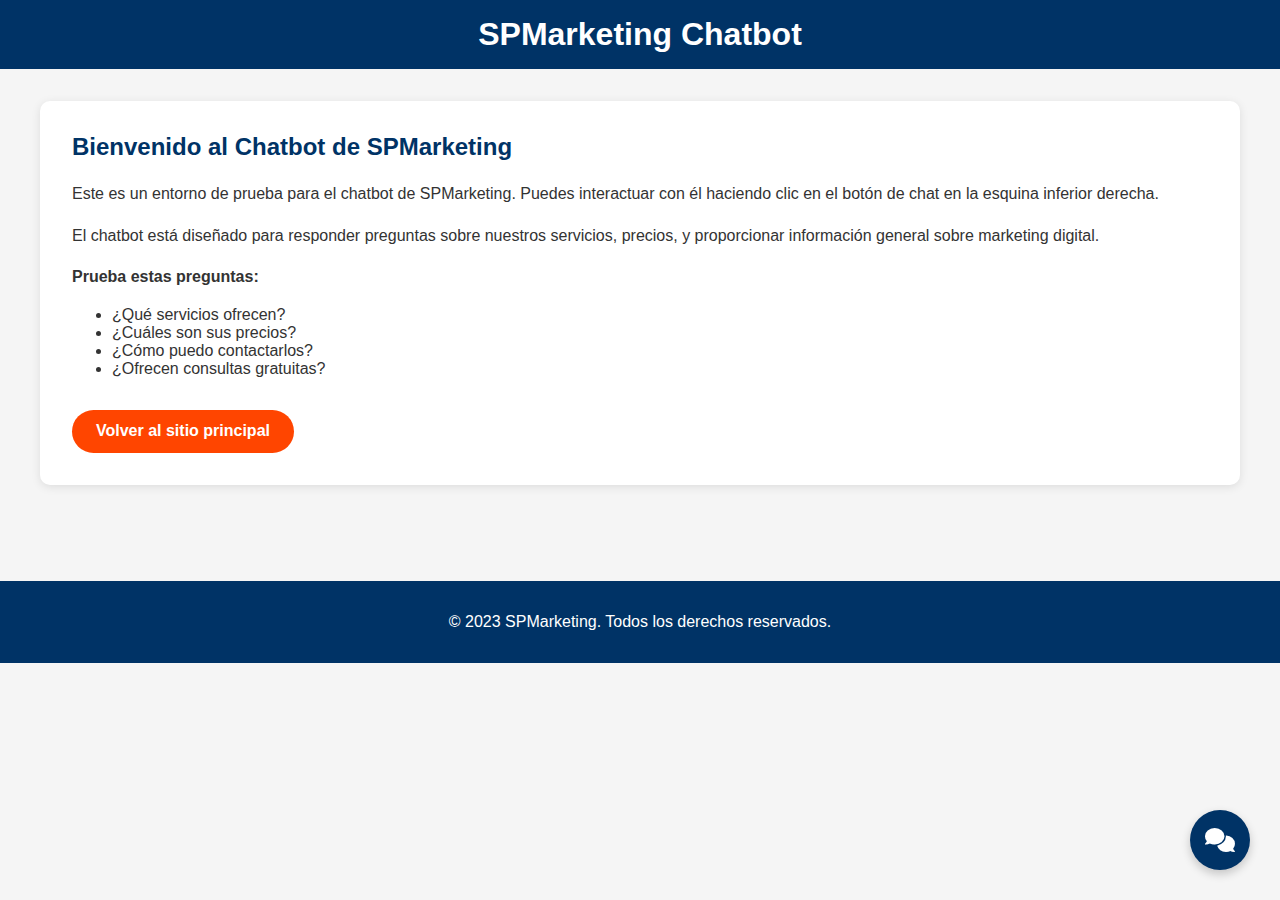
<file: Python/templates/index.html>
<!DOCTYPE html>
<html lang="es">
<head>
    <meta charset="UTF-8">
    <meta name="viewport" content="width=device-width, initial-scale=1.0">
    <title>SPMarketing Chatbot</title>
    <link rel="stylesheet" href="https://cdnjs.cloudflare.com/ajax/libs/font-awesome/6.0.0/css/all.min.css">
    <style>
        :root {
            --primary-color: #003366;
            --accent-color: #ff4500;
            --light-color: #ffffff;
            --gray-color: #f5f5f5;
            --text-color: #333333;
            --chat-shadow: 0 8px 25px rgba(0, 0, 0, 0.2);
            --transition: all 0.3s ease;
        }

        .chat-widget {
            position: fixed;
            bottom: 100px;
            right: 30px;
            width: 350px;
            height: 500px;
            background: white;
            border-radius: 15px;
            box-shadow: 0 5px 25px rgba(0, 0, 0, 0.2);
            display: none;
            flex-direction: column;
            z-index: 1000;
            overflow: hidden;
        }

        .chat-widget.open {
            display: flex;
        }

        .chat-header {
            background: var(--primary-color);
            color: white;
            padding: 15px;
            display: flex;
            align-items: center;
            justify-content: space-between;
        }

        .chat-header h3 {
            margin: 0;
            font-size: 1.1rem;
        }

        .chat-close {
            background: none;
            border: none;
            color: white;
            font-size: 24px;
            cursor: pointer;
        }

        .chat-messages {
            flex-grow: 1;
            padding: 15px;
            overflow-y: auto;
            display: flex;
            flex-direction: column;
            gap: 10px;
        }

        .message {
            max-width: 80%;
            padding: 10px 15px;
            border-radius: 15px;
            font-size: 14px;
            line-height: 1.4;
        }

        .user-message {
            background-color: var(--accent-color);
            color: white;
            align-self: flex-end;
            border-bottom-right-radius: 5px;
        }

        .bot-message {
            background-color: #f0f0f0;
            color: #333;
            align-self: flex-start;
            border-bottom-left-radius: 5px;
        }

        .chat-input {
            padding: 15px;
            border-top: 1px solid #eee;
            display: flex;
            gap: 10px;
        }

        .chat-input input {
            flex-grow: 1;
            border: 1px solid #ddd;
            border-radius: 20px;
            padding: 8px 15px;
            font-size: 14px;
        }

        .chat-input button {
            background-color: var(--accent-color);
            color: white;
            border: none;
            width: 40px;
            height: 40px;
            border-radius: 50%;
            display: flex;
            align-items: center;
            justify-content: center;
            cursor: pointer;
        }

        .chat-button {
            position: fixed;
            bottom: 30px;
            right: 30px;
            width: 60px;
            height: 60px;
            background-color: var(--primary-color);
            color: white;
            border-radius: 50%;
            display: flex;
            align-items: center;
            justify-content: center;
            cursor: pointer;
            box-shadow: 0 4px 10px rgba(0, 0, 0, 0.2);
            z-index: 1000;
        }

        .chat-button i {
            font-size: 24px;
        }

        /* Estilos para la página de demostración */
        body {
            font-family: 'Arial', sans-serif;
            margin: 0;
            padding: 0;
            background-color: var(--gray-color);
            color: var(--text-color);
        }

        .container {
            max-width: 1200px;
            margin: 0 auto;
            padding: 2rem;
        }

        header {
            background-color: var(--primary-color);
            color: white;
            padding: 1rem 0;
            text-align: center;
        }

        h1 {
            margin: 0;
        }

        main {
            padding: 2rem 0;
        }

        .card {
            background-color: white;
            border-radius: 10px;
            padding: 2rem;
            box-shadow: 0 2px 10px rgba(0, 0, 0, 0.1);
            margin-bottom: 2rem;
        }

        h2 {
            color: var(--primary-color);
            margin-top: 0;
        }

        .instructions {
            line-height: 1.6;
        }

        .instructions code {
            background-color: #f0f0f0;
            padding: 2px 5px;
            border-radius: 3px;
            font-family: monospace;
        }

        .button {
            display: inline-block;
            background-color: var(--accent-color);
            color: white;
            padding: 0.8rem 1.5rem;
            border-radius: 30px;
            text-decoration: none;
            font-weight: bold;
            margin-top: 1rem;
            transition: var(--transition);
        }

        .button:hover {
            background-color: #e63900;
            transform: translateY(-3px);
        }

        footer {
            background-color: var(--primary-color);
            color: white;
            text-align: center;
            padding: 1rem 0;
            margin-top: 2rem;
        }
    </style>
</head>
<body>
    <header>
        <h1>SPMarketing Chatbot</h1>
    </header>

    <main class="container">
        <div class="card">
            <h2>Bienvenido al Chatbot de SPMarketing</h2>
            <p class="instructions">
                Este es un entorno de prueba para el chatbot de SPMarketing. Puedes interactuar con él haciendo clic en el botón de chat en la esquina inferior derecha.
            </p>
            <p class="instructions">
                El chatbot está diseñado para responder preguntas sobre nuestros servicios, precios, y proporcionar información general sobre marketing digital.
            </p>
            <p class="instructions">
                <strong>Prueba estas preguntas:</strong>
                <ul>
                    <li>¿Qué servicios ofrecen?</li>
                    <li>¿Cuáles son sus precios?</li>
                    <li>¿Cómo puedo contactarlos?</li>
                    <li>¿Ofrecen consultas gratuitas?</li>
                </ul>
            </p>
            <a href="../index.html" class="button">Volver al sitio principal</a>
        </div>
    </main>

    <footer>
        <p>&copy; 2023 SPMarketing. Todos los derechos reservados.</p>
    </footer>

    <!-- Chat Widget -->
    <div class="chat-button" id="chat-button" onclick="toggleChat()">
        <i class="fas fa-comments"></i>
    </div>

    <div class="chat-widget" id="chat-widget">
        <div class="chat-header">
            <h3>SPMarketing Assistant</h3>
            <button class="chat-close" onclick="toggleChat()">×</button>
        </div>
        <div class="chat-messages" id="chat-messages">
            <!-- Los mensajes se añadirán aquí dinámicamente -->
        </div>
        <div class="chat-input">
            <input type="text" id="user-message" placeholder="Escribe tu mensaje..." onkeypress="handleKeyPress(event)">
            <button onclick="sendMessage()">
                <i class="fas fa-paper-plane"></i>
            </button>
        </div>
    </div>

    <script>
        let conversationId = 'conv_' + Date.now();

        function toggleChat() {
            const chatWidget = document.getElementById('chat-widget');
            const chatButton = document.getElementById('chat-button');
            
            if (chatWidget.classList.contains('open')) {
                chatWidget.classList.remove('open');
                chatButton.style.display = 'flex';
            } else {
                chatWidget.classList.add('open');
                chatButton.style.display = 'none';
                
                // Si no hay mensajes, añadir mensaje de bienvenida
                if (document.getElementById('chat-messages').children.length === 0) {
                    addMessage("¡Hola! Soy el asistente virtual de SPMarketing. ¿En qué puedo ayudarte hoy?", 'bot');
                }
            }
        }

        function handleKeyPress(event) {
            if (event.key === 'Enter') {
                sendMessage();
            }
        }

        function addMessage(text, sender) {
            const messages = document.getElementById('chat-messages');
            const messageDiv = document.createElement('div');
            messageDiv.className = `message ${sender}-message`;
            messageDiv.textContent = text;
            messages.appendChild(messageDiv);
            messages.scrollTop = messages.scrollHeight;
        }

        async function sendMessage() {
            const input = document.getElementById('user-message');
            const message = input.value.trim();
            
            if (!message) return;
            
            addMessage(message, 'user');
            input.value = '';
            
            try {
                const response = await fetch('http://127.0.0.1:5000/chat', {
                    method: 'POST',
                    headers: {
                        'Content-Type': 'application/json',
                    },
                    body: JSON.stringify({
                        message: message,
                        conversation_id: conversationId
                    })
                });
                
                if (!response.ok) {
                    throw new Error('Error en la conexión');
                }
                
                const data = await response.json();
                addMessage(data.response, 'bot');
            } catch (error) {
                console.error('Error:', error);
                addMessage("Lo siento, parece que hay un problema de conexión. Por favor, intenta más tarde o contáctanos directamente.", 'bot');
            }
        }
    </script>
</body>
</html>
</file>
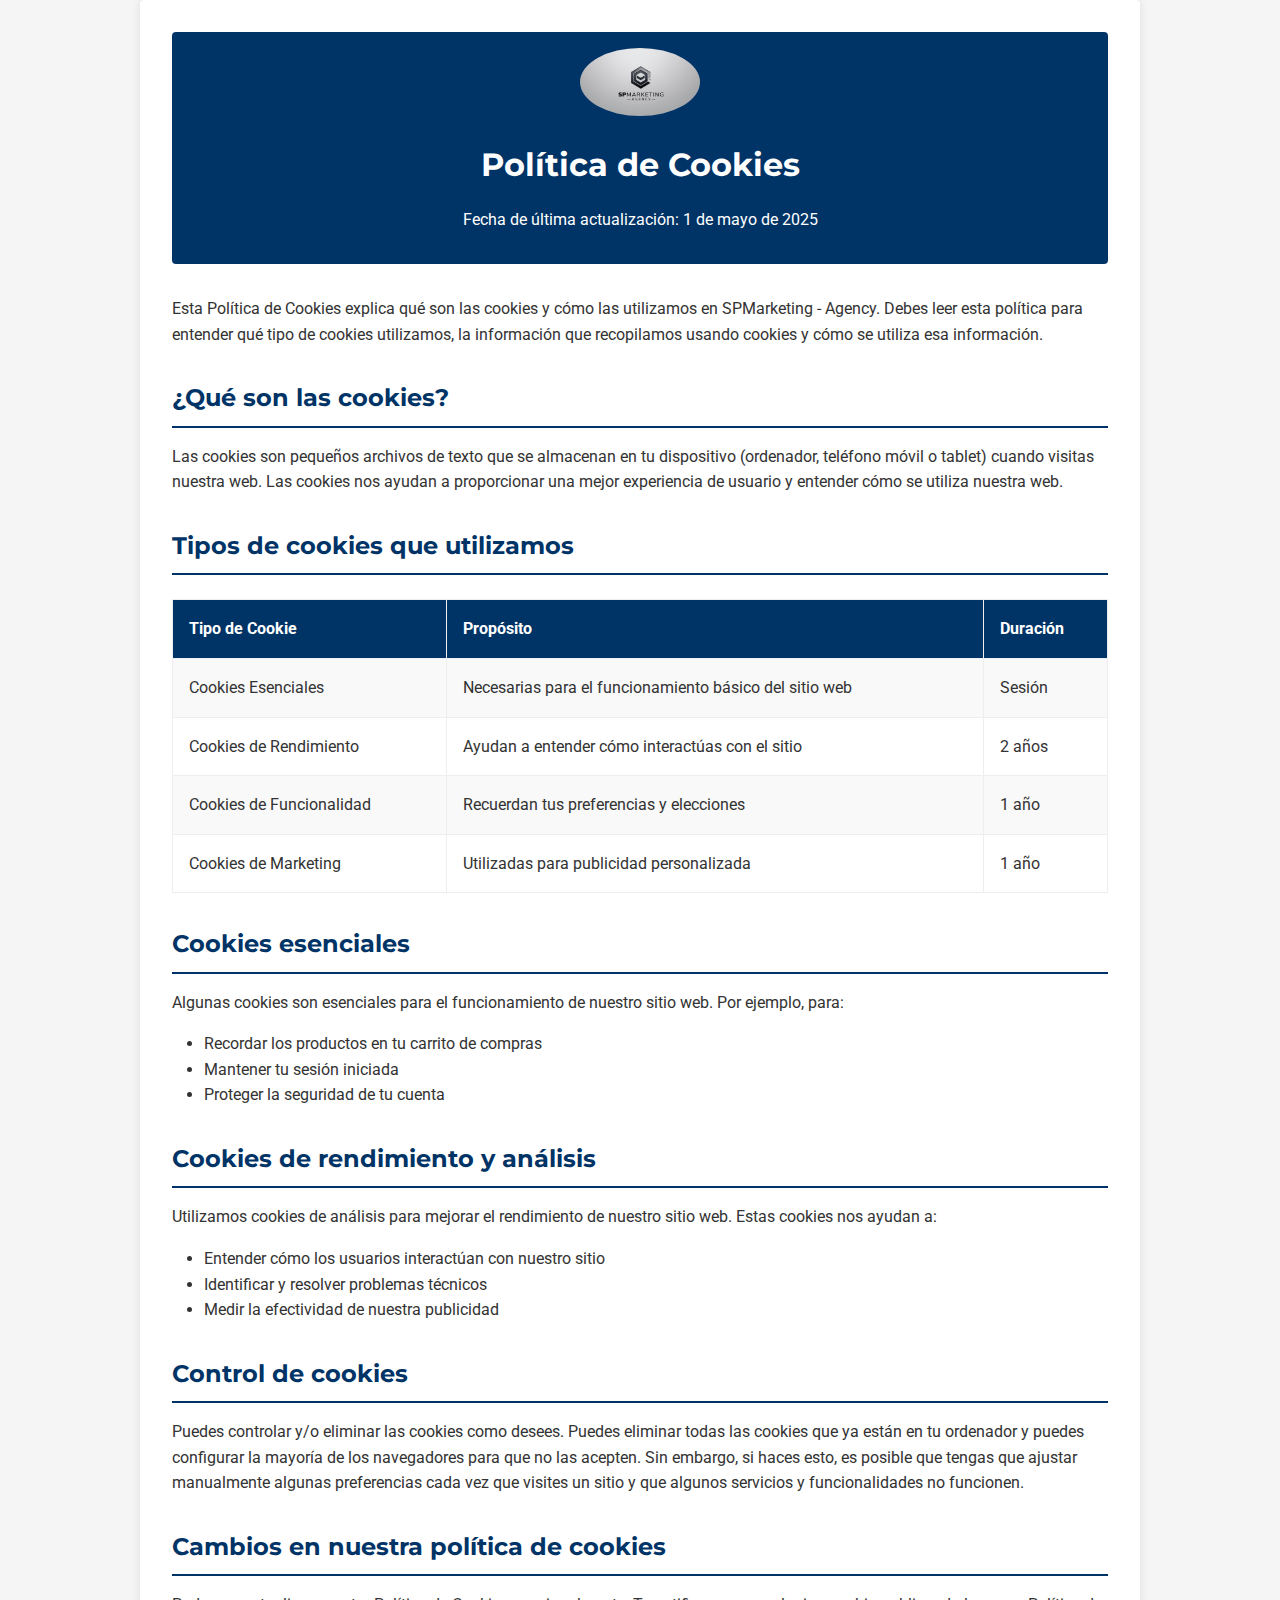
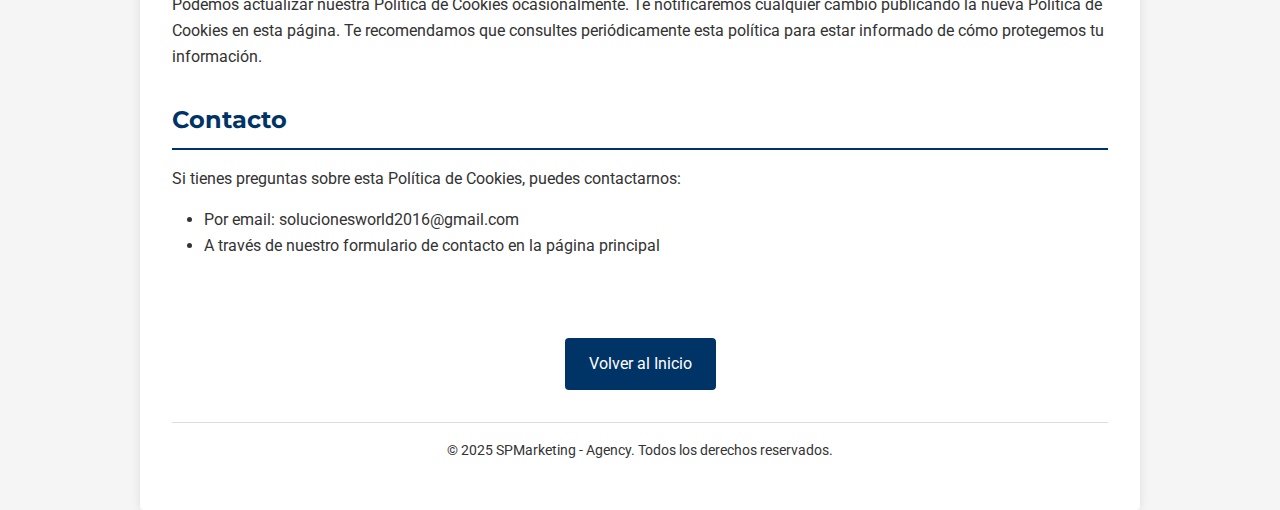
<file: cookies-policy.html>
<!DOCTYPE html>
<html lang="es">
<head>
    <meta charset="UTF-8">
    <meta name="viewport" content="width=device-width, initial-scale=1.0">
    <title>Política de Cookies - SPMarketing Agency</title>
    <link rel="icon" href="./IMG/LOGO PRINCIPAL.jpg" type="image/jpeg">
    <link href="https://fonts.googleapis.com/css2?family=Roboto:wght@300;400;500;700&family=Montserrat:wght@400;500;600;700&display=swap" rel="stylesheet">
    <style>
        :root {
            --primary-color: #003366;
            --light-color: #FFFFFF;
            --dark-color: #000000;
            --gray-color: #F5F5F5;
            --text-color: #333333;
            --border-radius: 4px;
        }
        
        * {
            margin: 0;
            padding: 0;
            box-sizing: border-box;
        }
        
        body {
            font-family: 'Roboto', sans-serif;
            color: var(--text-color);
            line-height: 1.6;
            background-color: var(--gray-color);
        }
        
        .container {
            max-width: 1000px;
            margin: 0 auto;
            padding: 2rem;
            background-color: var(--light-color);
            box-shadow: 0 0 10px rgba(0, 0, 0, 0.1);
            border-radius: var(--border-radius);
        }
        
        header {
            text-align: center;
            margin-bottom: 2rem;
            padding: 1rem;
            background-color: var(--primary-color);
            color: var(--light-color);
            border-radius: var(--border-radius);
        }
        
        .logo {
            width: 120px;
            height: auto;
            border-radius: 50%;
            margin-bottom: 1rem;
        }
        
        h1 {
            font-family: 'Montserrat', sans-serif;
            margin-bottom: 1rem;
        }
        
        h2 {
            font-family: 'Montserrat', sans-serif;
            color: var(--primary-color);
            margin: 2rem 0 1rem;
            padding-bottom: 0.5rem;
            border-bottom: 2px solid var(--primary-color);
        }
        
        p, ul {
            margin-bottom: 1rem;
        }
        
        ul {
            padding-left: 2rem;
        }
        
        .back-to-home {
            display: inline-block;
            margin-top: 2rem;
            padding: 0.8rem 1.5rem;
            background-color: var(--primary-color);
            color: var(--light-color);
            text-decoration: none;
            border-radius: var(--border-radius);
            transition: background-color 0.3s;
        }
        
        .back-to-home:hover {
            background-color: #002244;
        }
        
        footer {
            text-align: center;
            margin-top: 2rem;
            padding-top: 1rem;
            border-top: 1px solid #ddd;
            font-size: 0.9rem;
        }

        table {
            width: 100%;
            border-collapse: collapse;
            margin: 1.5rem 0;
            background-color: var(--light-color);
        }

        th, td {
            padding: 1rem;
            text-align: left;
            border: 1px solid #eee;
        }

        th {
            background-color: var(--primary-color);
            color: var(--light-color);
        }

        tr:nth-child(even) {
            background-color: #f9f9f9;
        }
    </style>
</head>
<body>
    <div class="container">
        <header>
            <img src="./IMG/LOGO PRINCIPAL.jpg" alt="SPMarketing Logo" class="logo">
            <h1>Política de Cookies</h1>
            <p>Fecha de última actualización: 1 de mayo de 2025</p>
        </header>
        
        <main>
            <p>Esta Política de Cookies explica qué son las cookies y cómo las utilizamos en SPMarketing - Agency. Debes leer esta política para entender qué tipo de cookies utilizamos, la información que recopilamos usando cookies y cómo se utiliza esa información.</p>

            <h2>¿Qué son las cookies?</h2>
            <p>Las cookies son pequeños archivos de texto que se almacenan en tu dispositivo (ordenador, teléfono móvil o tablet) cuando visitas nuestra web. Las cookies nos ayudan a proporcionar una mejor experiencia de usuario y entender cómo se utiliza nuestra web.</p>

            <h2>Tipos de cookies que utilizamos</h2>
            <table>
                <tr>
                    <th>Tipo de Cookie</th>
                    <th>Propósito</th>
                    <th>Duración</th>
                </tr>
                <tr>
                    <td>Cookies Esenciales</td>
                    <td>Necesarias para el funcionamiento básico del sitio web</td>
                    <td>Sesión</td>
                </tr>
                <tr>
                    <td>Cookies de Rendimiento</td>
                    <td>Ayudan a entender cómo interactúas con el sitio</td>
                    <td>2 años</td>
                </tr>
                <tr>
                    <td>Cookies de Funcionalidad</td>
                    <td>Recuerdan tus preferencias y elecciones</td>
                    <td>1 año</td>
                </tr>
                <tr>
                    <td>Cookies de Marketing</td>
                    <td>Utilizadas para publicidad personalizada</td>
                    <td>1 año</td>
                </tr>
            </table>

            <h2>Cookies esenciales</h2>
            <p>Algunas cookies son esenciales para el funcionamiento de nuestro sitio web. Por ejemplo, para:</p>
            <ul>
                <li>Recordar los productos en tu carrito de compras</li>
                <li>Mantener tu sesión iniciada</li>
                <li>Proteger la seguridad de tu cuenta</li>
            </ul>

            <h2>Cookies de rendimiento y análisis</h2>
            <p>Utilizamos cookies de análisis para mejorar el rendimiento de nuestro sitio web. Estas cookies nos ayudan a:</p>
            <ul>
                <li>Entender cómo los usuarios interactúan con nuestro sitio</li>
                <li>Identificar y resolver problemas técnicos</li>
                <li>Medir la efectividad de nuestra publicidad</li>
            </ul>

            <h2>Control de cookies</h2>
            <p>Puedes controlar y/o eliminar las cookies como desees. Puedes eliminar todas las cookies que ya están en tu ordenador y puedes configurar la mayoría de los navegadores para que no las acepten. Sin embargo, si haces esto, es posible que tengas que ajustar manualmente algunas preferencias cada vez que visites un sitio y que algunos servicios y funcionalidades no funcionen.</p>

            <h2>Cambios en nuestra política de cookies</h2>
            <p>Podemos actualizar nuestra Política de Cookies ocasionalmente. Te notificaremos cualquier cambio publicando la nueva Política de Cookies en esta página. Te recomendamos que consultes periódicamente esta política para estar informado de cómo protegemos tu información.</p>

            <h2>Contacto</h2>
            <p>Si tienes preguntas sobre esta Política de Cookies, puedes contactarnos:</p>
            <ul>
                <li>Por email: solucionesworld2016@gmail.com</li>
                <li>A través de nuestro formulario de contacto en la página principal</li>
            </ul>

            <div style="text-align: center; margin-top: 3rem;">
                <a href="index.html" class="back-to-home">Volver al Inicio</a>
            </div>
        </main>
        
        <footer>
            <p>&copy; 2025 SPMarketing - Agency. Todos los derechos reservados.</p>
        </footer>
    </div>
</body>
</html>
</file>
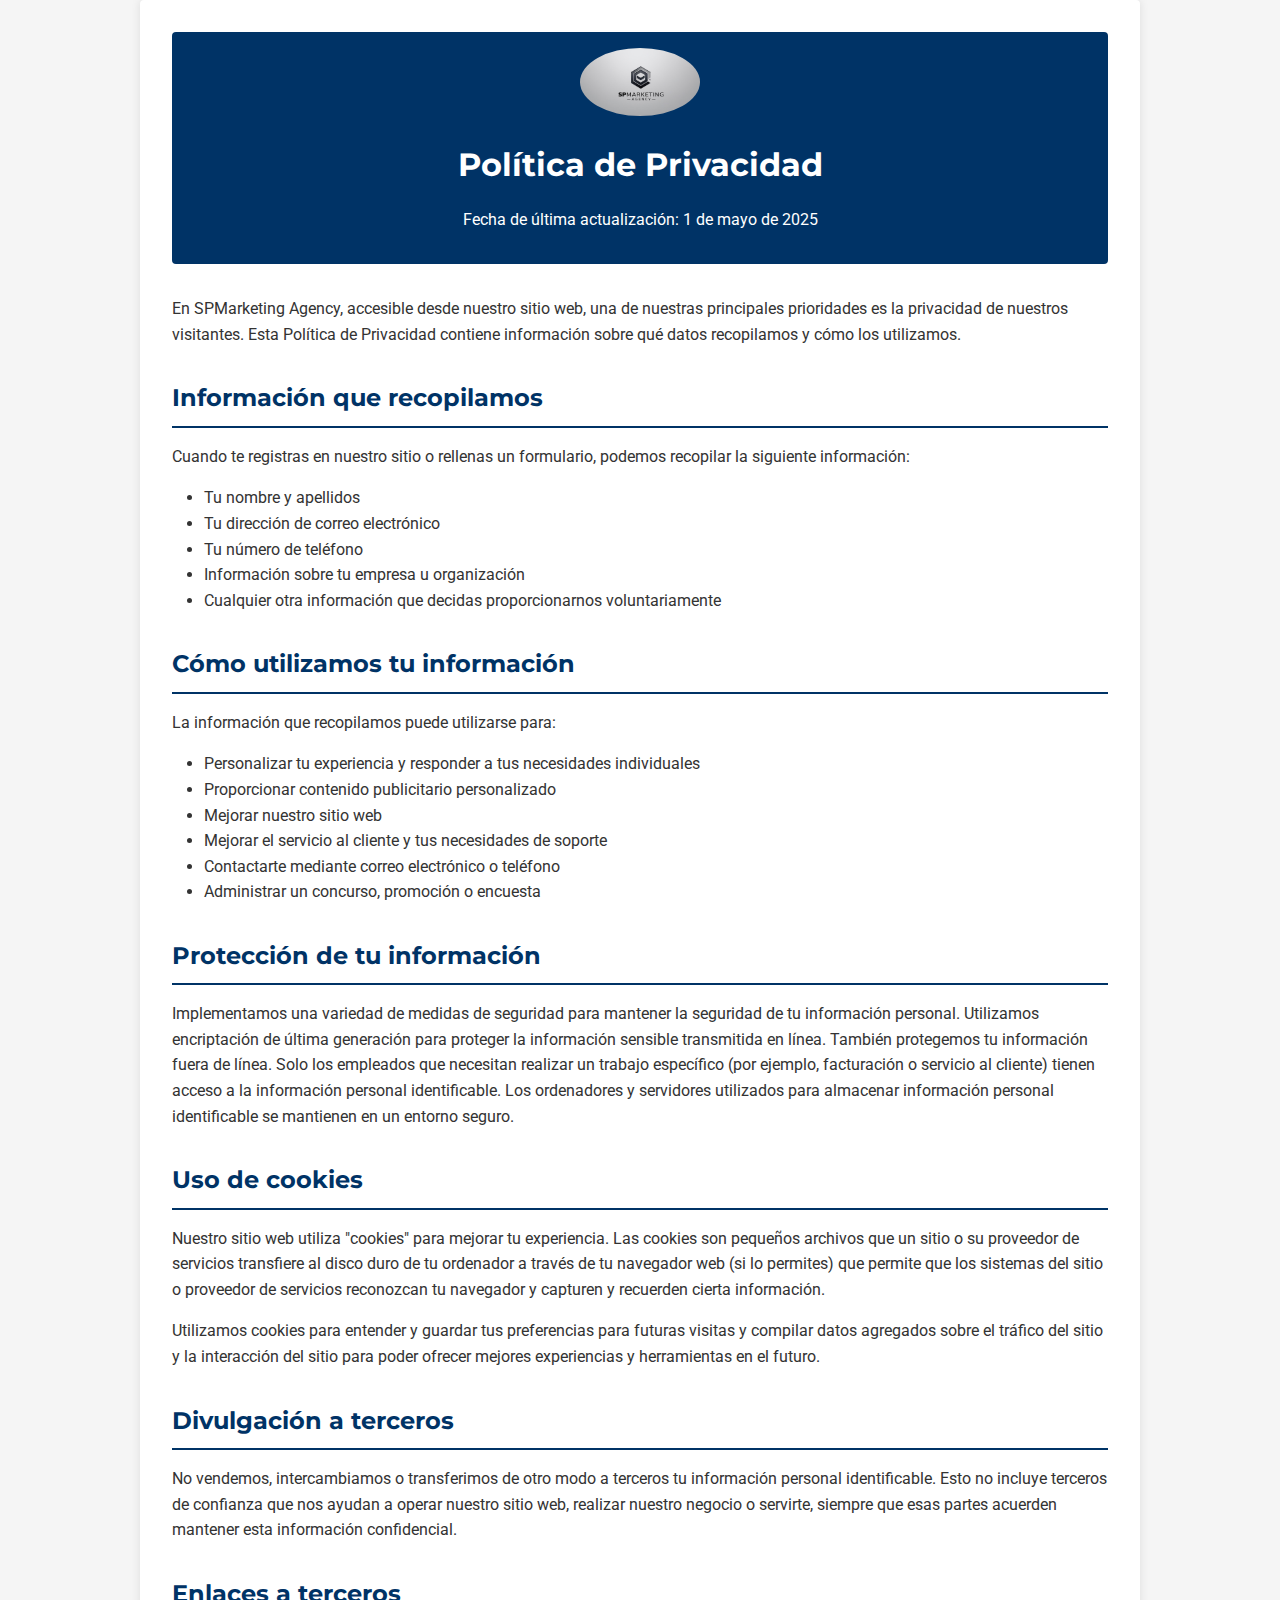
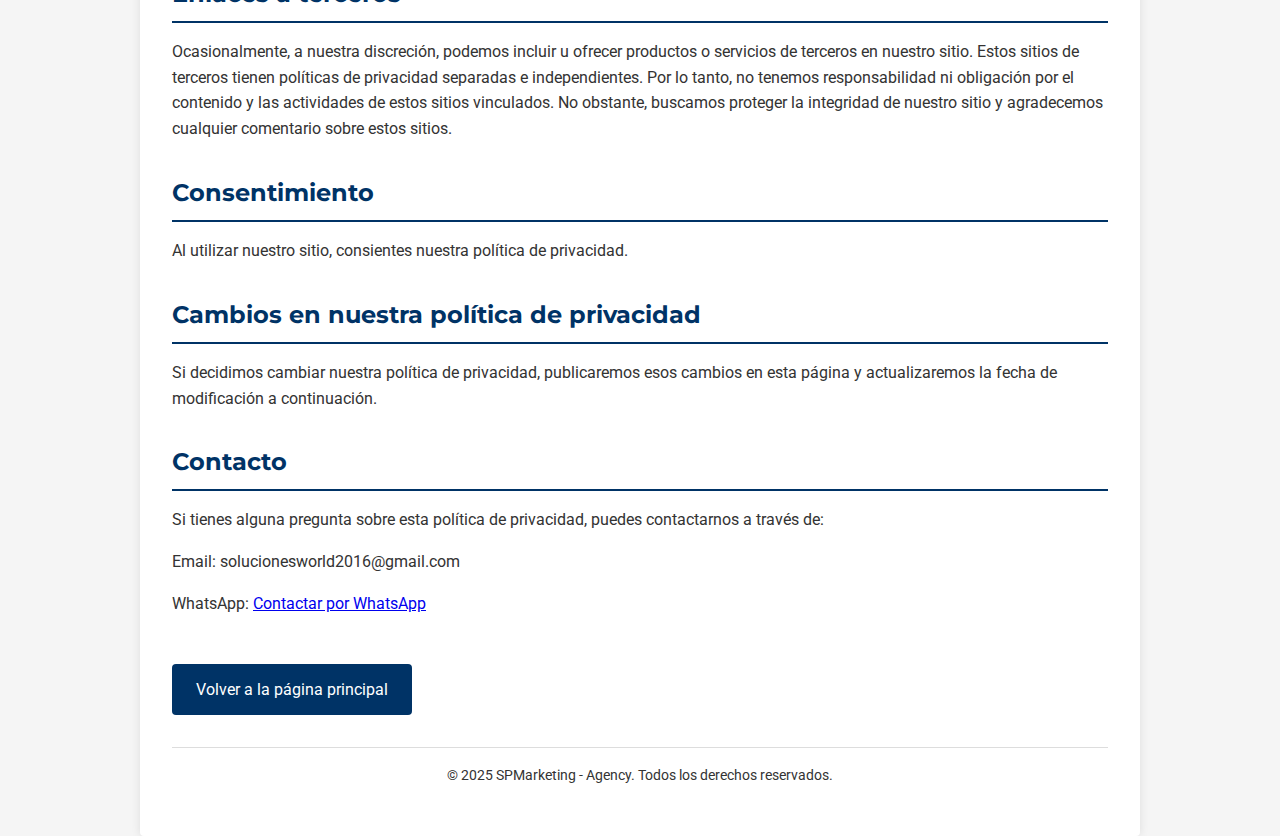
<file: privacy-policy.html>
<!DOCTYPE html>
<html lang="es">
<head>
    <meta charset="UTF-8">
    <meta name="viewport" content="width=device-width, initial-scale=1.0">
    <title>Política de Privacidad - SPMarketing Agency</title>
    <link rel="icon" href="IMG/LOGO PRINCIPAL.jpg" type="image/jpeg">
    <link href="https://fonts.googleapis.com/css2?family=Roboto:wght@300;400;500;700&family=Montserrat:wght@400;500;600;700&display=swap" rel="stylesheet">
    <style>
        :root {
            --primary-color: #003366;
            --light-color: #FFFFFF;
            --dark-color: #000000;
            --gray-color: #F5F5F5;
            --text-color: #333333;
            --border-radius: 4px;
        }
        
        * {
            margin: 0;
            padding: 0;
            box-sizing: border-box;
        }
        
        body {
            font-family: 'Roboto', sans-serif;
            color: var(--text-color);
            line-height: 1.6;
            background-color: var(--gray-color);
        }
        
        .container {
            max-width: 1000px;
            margin: 0 auto;
            padding: 2rem;
            background-color: var(--light-color);
            box-shadow: 0 0 10px rgba(0, 0, 0, 0.1);
            border-radius: var(--border-radius);
        }
        
        header {
            text-align: center;
            margin-bottom: 2rem;
            padding: 1rem;
            background-color: var(--primary-color);
            color: var(--light-color);
            border-radius: var(--border-radius);
        }
        
        .logo {
            width: 120px;
            height: auto;
            border-radius: 50%;
            margin-bottom: 1rem;
        }
        
        h1 {
            font-family: 'Montserrat', sans-serif;
            margin-bottom: 1rem;
        }
        
        h2 {
            font-family: 'Montserrat', sans-serif;
            color: var(--primary-color);
            margin: 2rem 0 1rem;
            padding-bottom: 0.5rem;
            border-bottom: 2px solid var(--primary-color);
        }
        
        p, ul {
            margin-bottom: 1rem;
        }
        
        ul {
            padding-left: 2rem;
        }
        
        .back-to-home {
            display: inline-block;
            margin-top: 2rem;
            padding: 0.8rem 1.5rem;
            background-color: var(--primary-color);
            color: var(--light-color);
            text-decoration: none;
            border-radius: var(--border-radius);
            transition: background-color 0.3s;
        }
        
        .back-to-home:hover {
            background-color: #002244;
        }
        
        footer {
            text-align: center;
            margin-top: 2rem;
            padding-top: 1rem;
            border-top: 1px solid #ddd;
            font-size: 0.9rem;
        }
    </style>
</head>
<body>
    <div class="container">
        <header>
            <img src="./IMG/LOGO PRINCIPAL.jpg" alt="SPMarketing Logo" class="logo">
            <h1>Política de Privacidad</h1>
            <p>Fecha de última actualización: 1 de mayo de 2025</p>
        </header>
        
        <section>
            <p>En SPMarketing Agency, accesible desde nuestro sitio web, una de nuestras principales prioridades es la privacidad de nuestros visitantes. Esta Política de Privacidad contiene información sobre qué datos recopilamos y cómo los utilizamos.</p>
            
            <h2>Información que recopilamos</h2>
            <p>Cuando te registras en nuestro sitio o rellenas un formulario, podemos recopilar la siguiente información:</p>
            <ul>
                <li>Tu nombre y apellidos</li>
                <li>Tu dirección de correo electrónico</li>
                <li>Tu número de teléfono</li>
                <li>Información sobre tu empresa u organización</li>
                <li>Cualquier otra información que decidas proporcionarnos voluntariamente</li>
            </ul>
            
            <h2>Cómo utilizamos tu información</h2>
            <p>La información que recopilamos puede utilizarse para:</p>
            <ul>
                <li>Personalizar tu experiencia y responder a tus necesidades individuales</li>
                <li>Proporcionar contenido publicitario personalizado</li>
                <li>Mejorar nuestro sitio web</li>
                <li>Mejorar el servicio al cliente y tus necesidades de soporte</li>
                <li>Contactarte mediante correo electrónico o teléfono</li>
                <li>Administrar un concurso, promoción o encuesta</li>
            </ul>
            
            <h2>Protección de tu información</h2>
            <p>Implementamos una variedad de medidas de seguridad para mantener la seguridad de tu información personal. Utilizamos encriptación de última generación para proteger la información sensible transmitida en línea. También protegemos tu información fuera de línea. Solo los empleados que necesitan realizar un trabajo específico (por ejemplo, facturación o servicio al cliente) tienen acceso a la información personal identificable. Los ordenadores y servidores utilizados para almacenar información personal identificable se mantienen en un entorno seguro.</p>
            
            <h2>Uso de cookies</h2>
            <p>Nuestro sitio web utiliza "cookies" para mejorar tu experiencia. Las cookies son pequeños archivos que un sitio o su proveedor de servicios transfiere al disco duro de tu ordenador a través de tu navegador web (si lo permites) que permite que los sistemas del sitio o proveedor de servicios reconozcan tu navegador y capturen y recuerden cierta información.</p>
            <p>Utilizamos cookies para entender y guardar tus preferencias para futuras visitas y compilar datos agregados sobre el tráfico del sitio y la interacción del sitio para poder ofrecer mejores experiencias y herramientas en el futuro.</p>
            
            <h2>Divulgación a terceros</h2>
            <p>No vendemos, intercambiamos o transferimos de otro modo a terceros tu información personal identificable. Esto no incluye terceros de confianza que nos ayudan a operar nuestro sitio web, realizar nuestro negocio o servirte, siempre que esas partes acuerden mantener esta información confidencial.</p>
            
            <h2>Enlaces a terceros</h2>
            <p>Ocasionalmente, a nuestra discreción, podemos incluir u ofrecer productos o servicios de terceros en nuestro sitio. Estos sitios de terceros tienen políticas de privacidad separadas e independientes. Por lo tanto, no tenemos responsabilidad ni obligación por el contenido y las actividades de estos sitios vinculados. No obstante, buscamos proteger la integridad de nuestro sitio y agradecemos cualquier comentario sobre estos sitios.</p>
            
            <h2>Consentimiento</h2>
            <p>Al utilizar nuestro sitio, consientes nuestra política de privacidad.</p>
            
            <h2>Cambios en nuestra política de privacidad</h2>
            <p>Si decidimos cambiar nuestra política de privacidad, publicaremos esos cambios en esta página y actualizaremos la fecha de modificación a continuación.</p>
            
            <h2>Contacto</h2>
            <p>Si tienes alguna pregunta sobre esta política de privacidad, puedes contactarnos a través de:</p>
            <p>Email: solucionesworld2016@gmail.com</p>
            <p>WhatsApp: <a href="https://wa.link/uxacg0" target="_blank">Contactar por WhatsApp</a></p>
            
            <a href="index.html" class="back-to-home">Volver a la página principal</a>
        </section>
        
        <footer>
            <p>&copy; 2025 SPMarketing - Agency. Todos los derechos reservados.</p>
        </footer>
    </div>
</body>
</html>
</file>
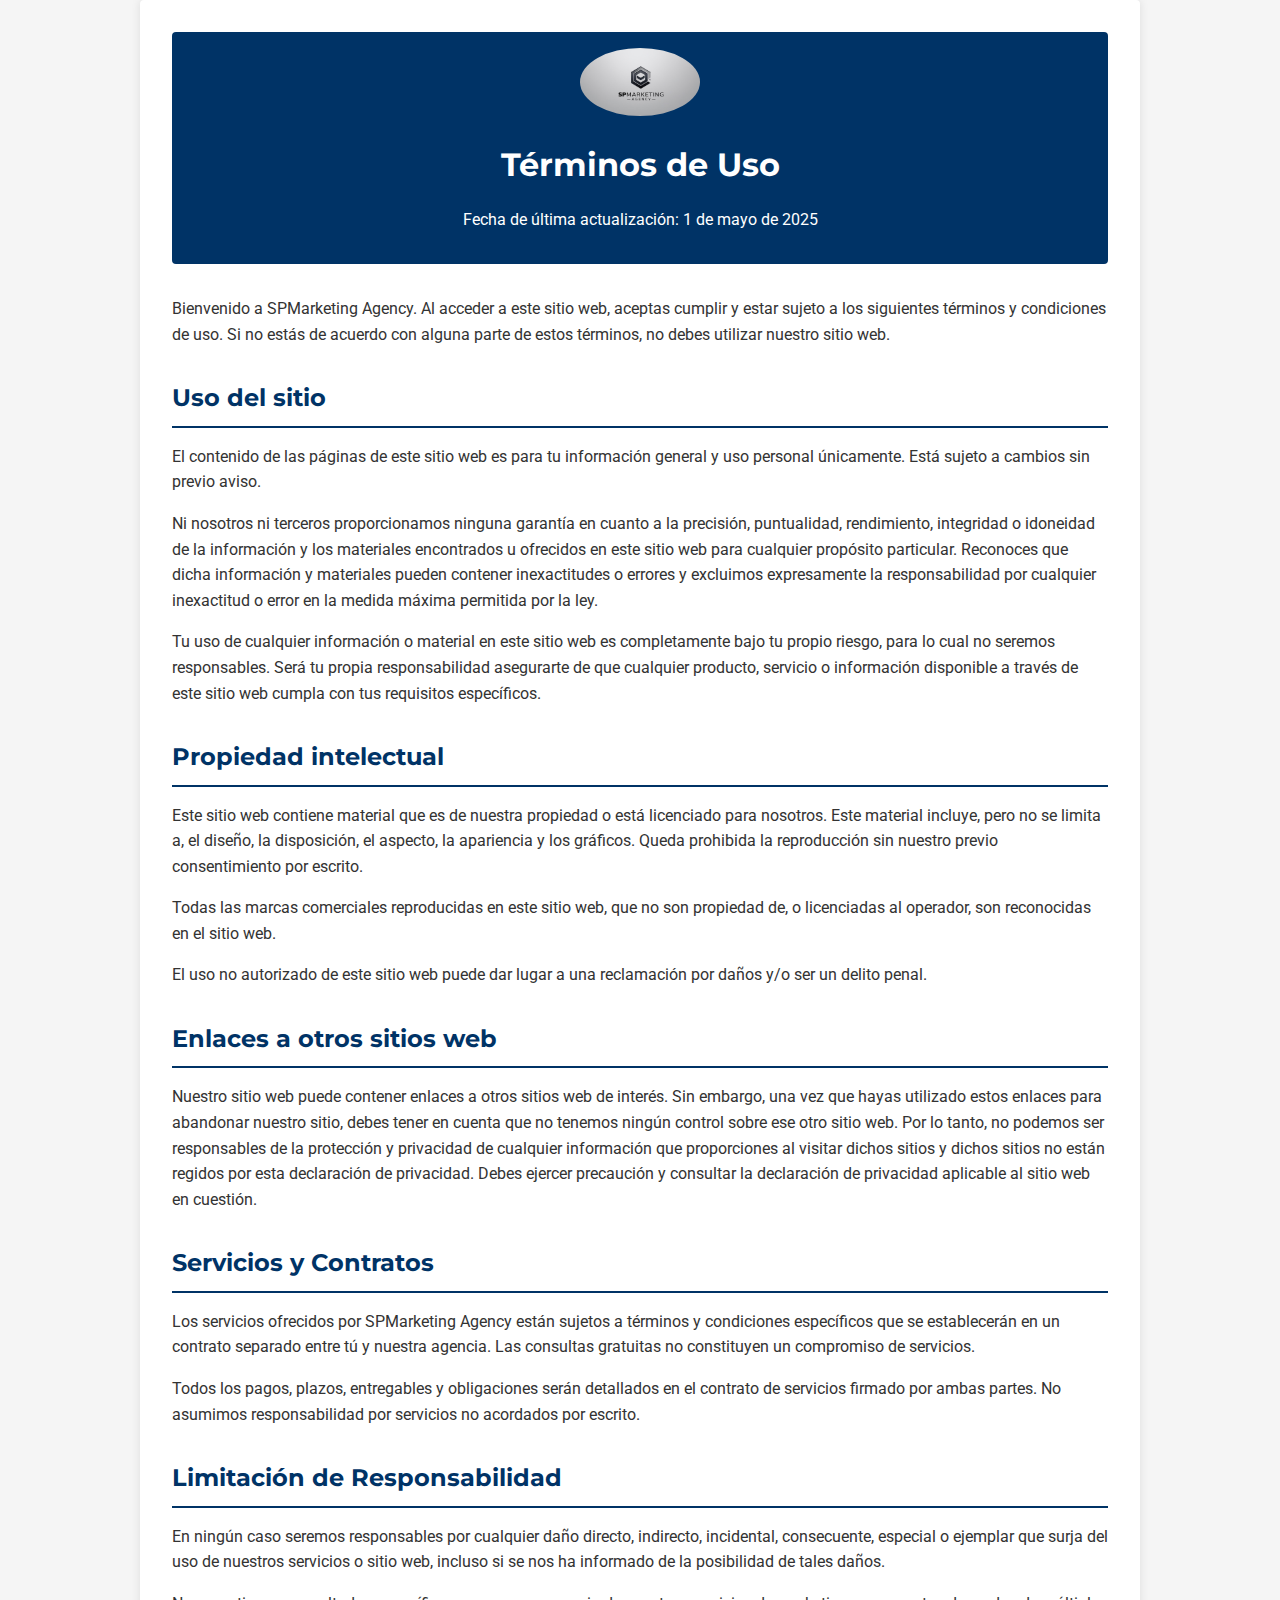
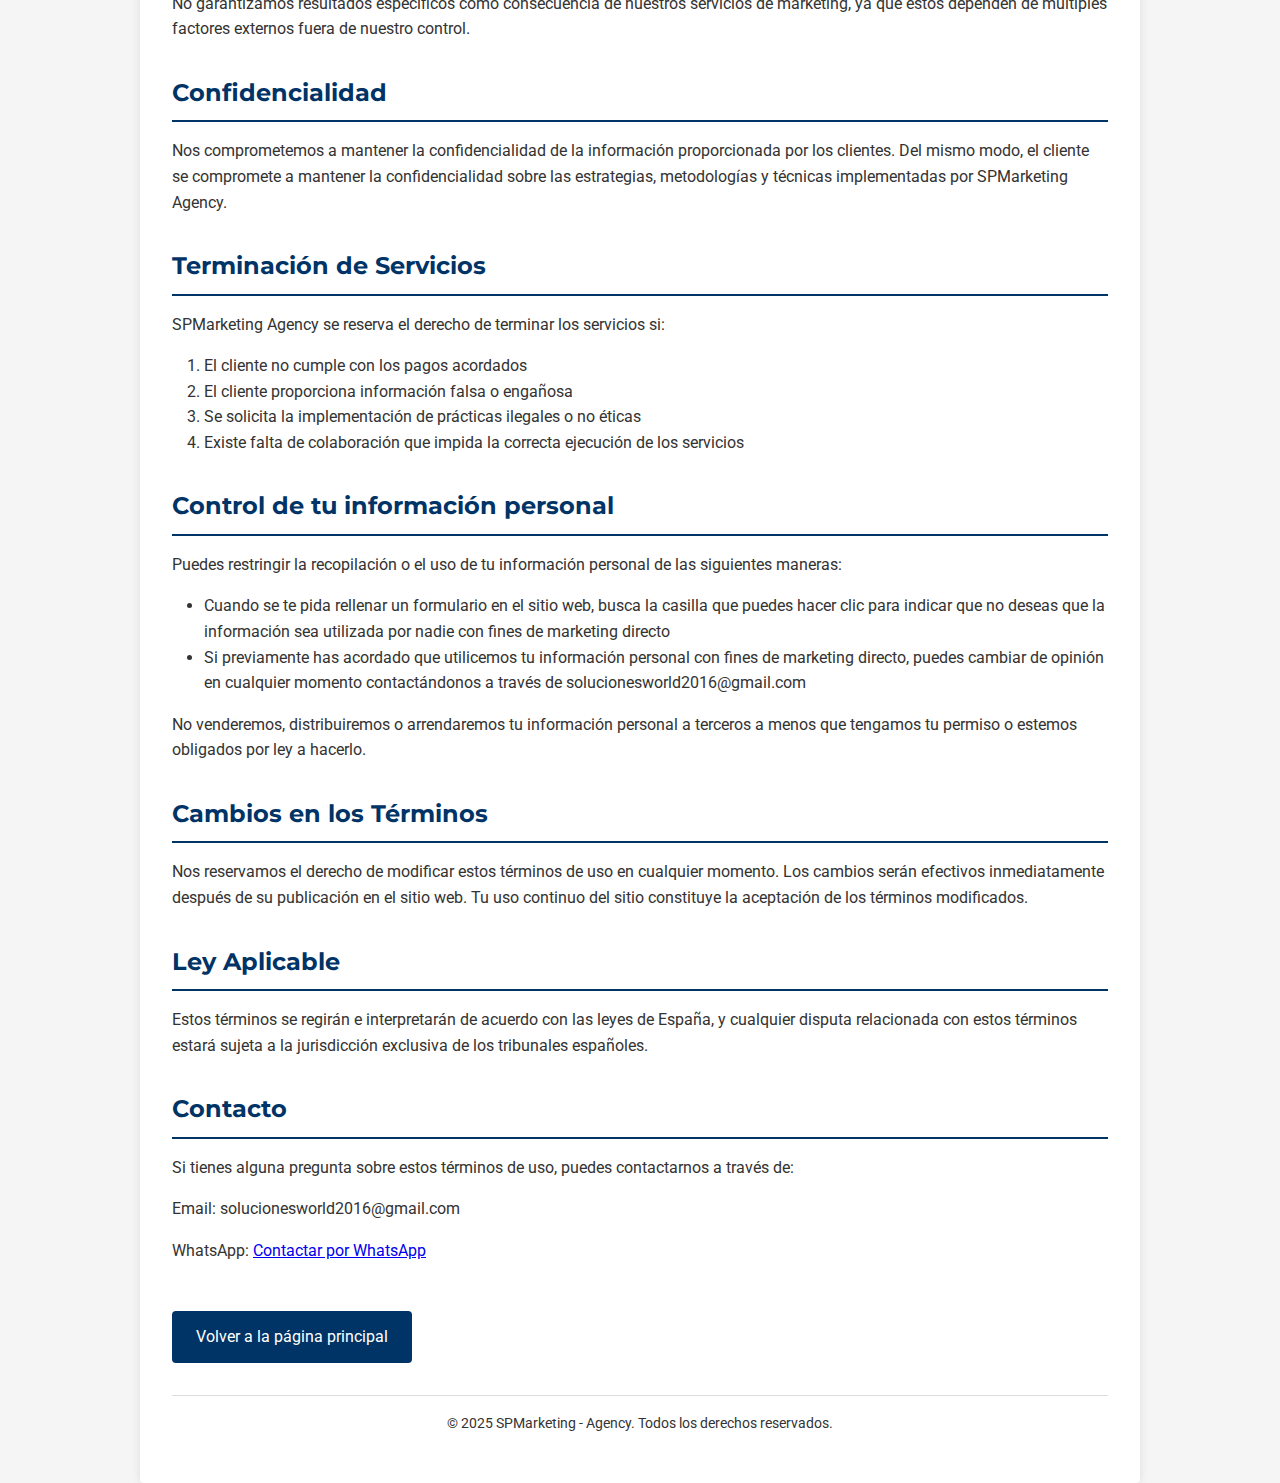
<file: terms-of-use.html>
<!DOCTYPE html>
<html lang="es">
<head>
    <meta charset="UTF-8">
    <meta name="viewport" content="width=device-width, initial-scale=1.0">
    <title>Términos de Uso - SPMarketing Agency</title>
    <link rel="icon" href="IMG/LOGO PRINCIPAL.jpg" type="image/jpeg">
    <link href="https://fonts.googleapis.com/css2?family=Roboto:wght@300;400;500;700&family=Montserrat:wght@400;500;600;700&display=swap" rel="stylesheet">
    <style>
        :root {
            --primary-color: #003366;
            --light-color: #FFFFFF;
            --dark-color: #000000;
            --gray-color: #F5F5F5;
            --text-color: #333333;
            --border-radius: 4px;
        }
        
        * {
            margin: 0;
            padding: 0;
            box-sizing: border-box;
        }
        
        body {
            font-family: 'Roboto', sans-serif;
            color: var(--text-color);
            line-height: 1.6;
            background-color: var(--gray-color);
        }
        
        .container {
            max-width: 1000px;
            margin: 0 auto;
            padding: 2rem;
            background-color: var(--light-color);
            box-shadow: 0 0 10px rgba(0, 0, 0, 0.1);
            border-radius: var(--border-radius);
        }
        
        header {
            text-align: center;
            margin-bottom: 2rem;
            padding: 1rem;
            background-color: var(--primary-color);
            color: var(--light-color);
            border-radius: var(--border-radius);
        }
        
        .logo {
            width: 120px;
            height: auto;
            border-radius: 50%;
            margin-bottom: 1rem;
        }
        
        h1 {
            font-family: 'Montserrat', sans-serif;
            margin-bottom: 1rem;
        }
        
        h2 {
            font-family: 'Montserrat', sans-serif;
            color: var(--primary-color);
            margin: 2rem 0 1rem;
            padding-bottom: 0.5rem;
            border-bottom: 2px solid var(--primary-color);
        }
        
        p, ul, ol {
            margin-bottom: 1rem;
        }
        
        ul, ol {
            padding-left: 2rem;
        }
        
        .back-to-home {
            display: inline-block;
            margin-top: 2rem;
            padding: 0.8rem 1.5rem;
            background-color: var(--primary-color);
            color: var(--light-color);
            text-decoration: none;
            border-radius: var(--border-radius);
            transition: background-color 0.3s;
        }
        
        .back-to-home:hover {
            background-color: #002244;
        }
        
        footer {
            text-align: center;
            margin-top: 2rem;
            padding-top: 1rem;
            border-top: 1px solid #ddd;
            font-size: 0.9rem;
        }
    </style>
</head>
<body>
    <div class="container">
        <header>
            <img src="./IMG/LOGO PRINCIPAL.jpg" alt="SPMarketing Logo" class="logo">
            <h1>Términos de Uso</h1>
            <p>Fecha de última actualización: 1 de mayo de 2025</p>
        </header>
        
        <section>
            <p>Bienvenido a SPMarketing Agency. Al acceder a este sitio web, aceptas cumplir y estar sujeto a los siguientes términos y condiciones de uso. Si no estás de acuerdo con alguna parte de estos términos, no debes utilizar nuestro sitio web.</p>
            
            <h2>Uso del sitio</h2>
            <p>El contenido de las páginas de este sitio web es para tu información general y uso personal únicamente. Está sujeto a cambios sin previo aviso.</p>
            <p>Ni nosotros ni terceros proporcionamos ninguna garantía en cuanto a la precisión, puntualidad, rendimiento, integridad o idoneidad de la información y los materiales encontrados u ofrecidos en este sitio web para cualquier propósito particular. Reconoces que dicha información y materiales pueden contener inexactitudes o errores y excluimos expresamente la responsabilidad por cualquier inexactitud o error en la medida máxima permitida por la ley.</p>
            <p>Tu uso de cualquier información o material en este sitio web es completamente bajo tu propio riesgo, para lo cual no seremos responsables. Será tu propia responsabilidad asegurarte de que cualquier producto, servicio o información disponible a través de este sitio web cumpla con tus requisitos específicos.</p>
            
            <h2>Propiedad intelectual</h2>
            <p>Este sitio web contiene material que es de nuestra propiedad o está licenciado para nosotros. Este material incluye, pero no se limita a, el diseño, la disposición, el aspecto, la apariencia y los gráficos. Queda prohibida la reproducción sin nuestro previo consentimiento por escrito.</p>
            <p>Todas las marcas comerciales reproducidas en este sitio web, que no son propiedad de, o licenciadas al operador, son reconocidas en el sitio web.</p>
            <p>El uso no autorizado de este sitio web puede dar lugar a una reclamación por daños y/o ser un delito penal.</p>
            
            <h2>Enlaces a otros sitios web</h2>
            <p>Nuestro sitio web puede contener enlaces a otros sitios web de interés. Sin embargo, una vez que hayas utilizado estos enlaces para abandonar nuestro sitio, debes tener en cuenta que no tenemos ningún control sobre ese otro sitio web. Por lo tanto, no podemos ser responsables de la protección y privacidad de cualquier información que proporciones al visitar dichos sitios y dichos sitios no están regidos por esta declaración de privacidad. Debes ejercer precaución y consultar la declaración de privacidad aplicable al sitio web en cuestión.</p>
            
            <h2>Servicios y Contratos</h2>
            <p>Los servicios ofrecidos por SPMarketing Agency están sujetos a términos y condiciones específicos que se establecerán en un contrato separado entre tú y nuestra agencia. Las consultas gratuitas no constituyen un compromiso de servicios.</p>
            <p>Todos los pagos, plazos, entregables y obligaciones serán detallados en el contrato de servicios firmado por ambas partes. No asumimos responsabilidad por servicios no acordados por escrito.</p>
            
            <h2>Limitación de Responsabilidad</h2>
            <p>En ningún caso seremos responsables por cualquier daño directo, indirecto, incidental, consecuente, especial o ejemplar que surja del uso de nuestros servicios o sitio web, incluso si se nos ha informado de la posibilidad de tales daños.</p>
            <p>No garantizamos resultados específicos como consecuencia de nuestros servicios de marketing, ya que estos dependen de múltiples factores externos fuera de nuestro control.</p>
            
            <h2>Confidencialidad</h2>
            <p>Nos comprometemos a mantener la confidencialidad de la información proporcionada por los clientes. Del mismo modo, el cliente se compromete a mantener la confidencialidad sobre las estrategias, metodologías y técnicas implementadas por SPMarketing Agency.</p>
            
            <h2>Terminación de Servicios</h2>
            <p>SPMarketing Agency se reserva el derecho de terminar los servicios si:</p>
            <ol>
                <li>El cliente no cumple con los pagos acordados</li>
                <li>El cliente proporciona información falsa o engañosa</li>
                <li>Se solicita la implementación de prácticas ilegales o no éticas</li>
                <li>Existe falta de colaboración que impida la correcta ejecución de los servicios</li>
            </ol>
            
            <h2>Control de tu información personal</h2>
            <p>Puedes restringir la recopilación o el uso de tu información personal de las siguientes maneras:</p>
            <ul>
                <li>Cuando se te pida rellenar un formulario en el sitio web, busca la casilla que puedes hacer clic para indicar que no deseas que la información sea utilizada por nadie con fines de marketing directo</li>
                <li>Si previamente has acordado que utilicemos tu información personal con fines de marketing directo, puedes cambiar de opinión en cualquier momento contactándonos a través de solucionesworld2016@gmail.com</li>
            </ul>
            <p>No venderemos, distribuiremos o arrendaremos tu información personal a terceros a menos que tengamos tu permiso o estemos obligados por ley a hacerlo.</p>
            
            <h2>Cambios en los Términos</h2>
            <p>Nos reservamos el derecho de modificar estos términos de uso en cualquier momento. Los cambios serán efectivos inmediatamente después de su publicación en el sitio web. Tu uso continuo del sitio constituye la aceptación de los términos modificados.</p>
            
            <h2>Ley Aplicable</h2>
            <p>Estos términos se regirán e interpretarán de acuerdo con las leyes de España, y cualquier disputa relacionada con estos términos estará sujeta a la jurisdicción exclusiva de los tribunales españoles.</p>
            
            <h2>Contacto</h2>
            <p>Si tienes alguna pregunta sobre estos términos de uso, puedes contactarnos a través de:</p>
            <p>Email: solucionesworld2016@gmail.com</p>
            <p>WhatsApp: <a href="https://wa.link/uxacg0" target="_blank">Contactar por WhatsApp</a></p>
            
            <a href="index.html" class="back-to-home">Volver a la página principal</a>
        </section>
        
        <footer>
            <p>&copy; 2025 SPMarketing - Agency. Todos los derechos reservados.</p>
        </footer>
    </div>
</body>
</html>
</file>
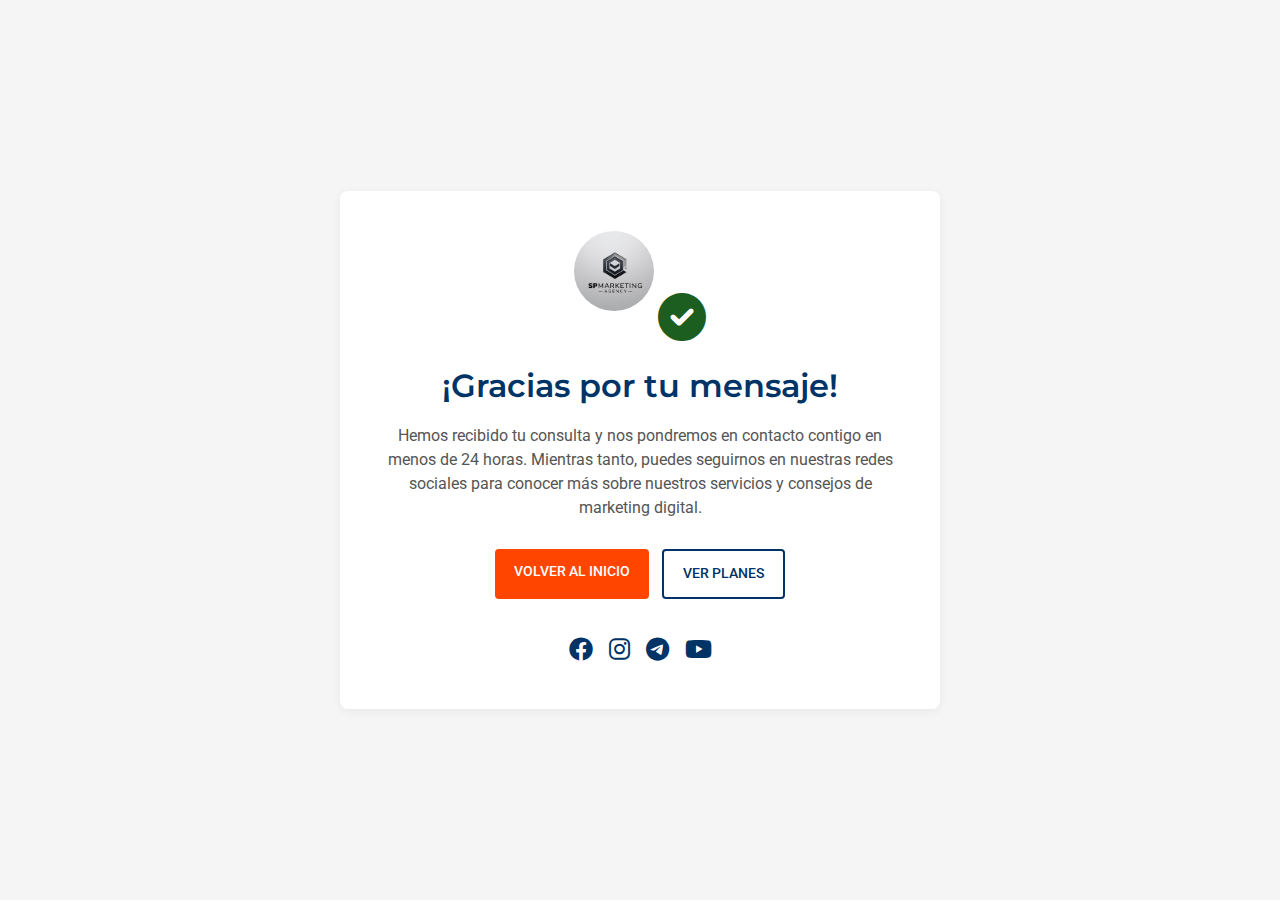
<file: thank-you.html>
<!DOCTYPE html>
<html lang="es">
<head>
    <meta charset="UTF-8">
    <meta name="viewport" content="width=device-width, initial-scale=1.0">
    <title>Gracias por tu mensaje - SPMarketing - Agency</title>
    <link rel="icon" href="IMG/LOGO PRINCIPAL.jpg" type="image/jpeg">
    <link href="https://fonts.googleapis.com/css2?family=Roboto:wght@300;400;500;700&family=Montserrat:wght@400;500;600;700&display=swap" rel="stylesheet">
    <link rel="stylesheet" href="https://cdnjs.cloudflare.com/ajax/libs/font-awesome/6.0.0/css/all.min.css">
    <style>
        :root {
            --primary-color: #003366;
            --secondary-color: #1B5E20;
            --light-color: #FFFFFF;
            --dark-color: #000000;
            --gray-color: #F5F5F5;
            --accent-color: #FF4500;
            --text-color: #333333;
            --border-radius: 4px;
            --box-shadow: 0 5px 15px rgba(0, 0, 0, 0.1);
            --transition: all 0.3s ease;
        }
        
        * {
            margin: 0;
            padding: 0;
            box-sizing: border-box;
        }
        
        body {
            font-family: 'Roboto', sans-serif;
            color: var(--text-color);
            line-height: 1.6;
            background-color: var(--gray-color);
            min-height: 100vh;
            display: flex;
            flex-direction: column;
            justify-content: center;
            align-items: center;
            padding: 2rem;
        }
        
        .thank-you-container {
            max-width: 600px;
            width: 100%;
            background-color: var(--light-color);
            border-radius: 8px;
            padding: 2.5rem;
            text-align: center;
            box-shadow: 0 2px 10px rgba(0, 0, 0, 0.06);
            animation: fadeIn 1s ease;
        }
        
        .logo {
            width: 80px;
            height: 80px;
            border-radius: 50%;
            margin-bottom: 1.5rem;
            object-fit: cover;
        }
        
        h1 {
            font-family: 'Montserrat', sans-serif;
            color: var(--primary-color);
            margin-bottom: 0.8rem;
            font-size: 2rem;
            font-weight: 600;
        }
        
        .thank-you-message {
            font-size: 1rem;
            margin-bottom: 1.8rem;
            color: #555;
            line-height: 1.5;
        }
        
        .check-icon {
            font-size: 3rem;
            color: var(--secondary-color);
            margin-bottom: 1.2rem;
        }
        
        .buttons {
            display: flex;
            justify-content: center;
            gap: 0.8rem;
            flex-wrap: wrap;
            margin-bottom: 1.5rem;
        }
        
        .button {
            display: inline-block;
            padding: 0.7rem 1.2rem;
            border-radius: 4px;
            font-weight: 500;
            text-transform: uppercase;
            cursor: pointer;
            text-align: center;
            text-decoration: none;
            transition: all 0.3s ease;
            font-size: 0.9rem;
        }
        
        .primary-btn {
            background-color: var(--accent-color);
            color: var(--light-color);
        }
        
        .primary-btn:hover {
            background-color: var(--primary-color);
            transform: translateY(-3px);
        }
        
        .secondary-btn {
            background-color: transparent;
            color: var(--primary-color);
            border: 2px solid var(--primary-color);
        }
        
        .secondary-btn:hover {
            background-color: var(--primary-color);
            color: var(--light-color);
        }
        
        .social-links {
            margin-top: 2rem;
            display: flex;
            justify-content: center;
            gap: 1rem;
        }
        
        .social-links a {
            color: var(--primary-color);
            font-size: 1.5rem;
            transition: var(--transition);
        }
        
        .social-links a:hover {
            color: var(--accent-color);
            transform: translateY(-3px);
        }
        
        @keyframes fadeIn {
            from {
                opacity: 0;
                transform: translateY(20px);
            }
            to {
                opacity: 1;
                transform: translateY(0);
            }
        }
        
        @media (max-width: 768px) {
            .thank-you-container {
                padding: 1.5rem;
                margin: 0 1rem;
            }
            
            h1 {
                font-size: 2rem;
            }
            
            .thank-you-message {
                font-size: 1rem;
            }
        }
    </style>
</head>
<body>
    <div class="thank-you-container">
        <img src="assets/img/LOGO PRINCIPAL.jpg" alt="SPMarketing Logo" class="logo">
        <i class="fas fa-check-circle check-icon"></i>
        <h1>¡Gracias por tu mensaje!</h1>
        <p class="thank-you-message">Hemos recibido tu consulta y nos pondremos en contacto contigo en menos de 24 horas. Mientras tanto, puedes seguirnos en nuestras redes sociales para conocer más sobre nuestros servicios y consejos de marketing digital.</p>
        
        <div class="buttons">
            <a href="https://spmarketing97.github.io/SPMarketing-Agency/" class="button primary-btn" id="homeButton">Volver al inicio</a>
            <a href="https://spmarketing97.github.io/SPMarketing-Agency/precios.html" class="button secondary-btn">Ver planes</a>
        </div>
        
        <script>
            // Asegurar que el botón "Volver al inicio" redirija correctamente con un solo clic
            document.getElementById('homeButton').addEventListener('click', function(e) {
                e.preventDefault(); // Prevenir comportamiento predeterminado del enlace
                window.location.href = 'https://spmarketing97.github.io/SPMarketing-Agency/';
            });
        </script>
        
        <div class="social-links">
            <a href="https://www.facebook.com/SPMarketingKR/" target="_blank"><i class="fab fa-facebook"></i></a>
            <a href="https://www.instagram.com/spmarketing_agency?igsh=MWM2YTZnd25nbDcwZg=" target="_blank"><i class="fab fa-instagram"></i></a>
            <a href="https://t.me/SPMarketing_KR" target="_blank"><i class="fab fa-telegram"></i></a>
            <a href="https://www.youtube.com/@SPM3103" target="_blank"><i class="fab fa-youtube"></i></a>
        </div>
    </div>
</body>
</html>
</file>
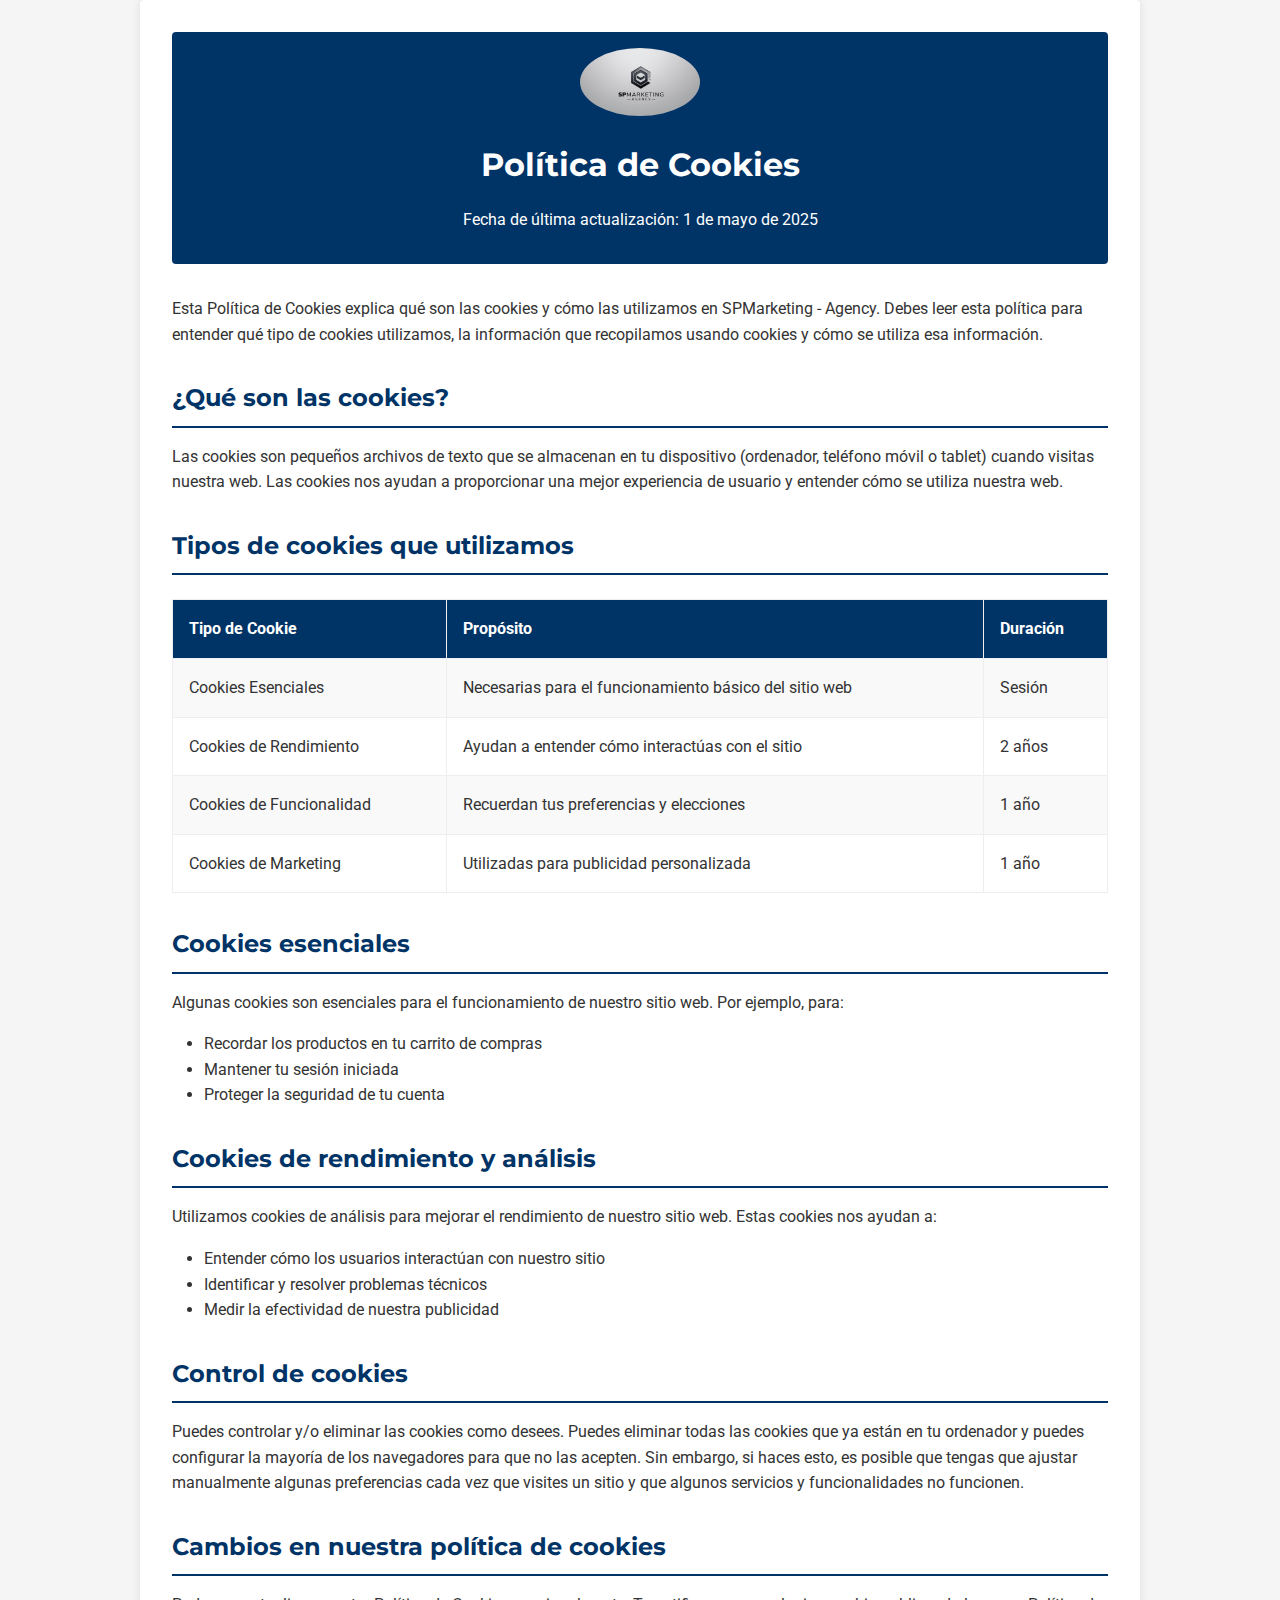
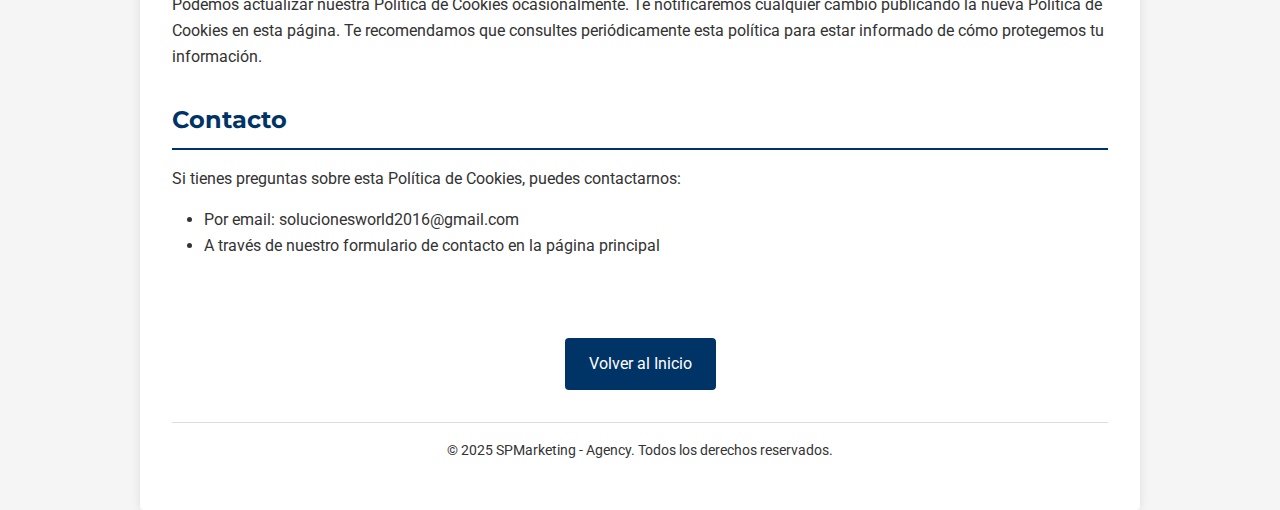
<file: LEGAL/cookies-policy.html>
<!DOCTYPE html>
<html lang="es">
<head>
    <meta charset="UTF-8">
    <meta name="viewport" content="width=device-width, initial-scale=1.0">
    <title>Política de Cookies - SPMarketing Agency</title>
    <link rel="icon" href="../IMG/LOGO PRINCIPAL.jpg" type="image/jpeg">
    <link href="https://fonts.googleapis.com/css2?family=Roboto:wght@300;400;500;700&family=Montserrat:wght@400;500;600;700&display=swap" rel="stylesheet">
    <style>
        :root {
            --primary-color: #003366;
            --light-color: #FFFFFF;
            --dark-color: #000000;
            --gray-color: #F5F5F5;
            --text-color: #333333;
            --border-radius: 4px;
        }
        
        * {
            margin: 0;
            padding: 0;
            box-sizing: border-box;
        }
        
        body {
            font-family: 'Roboto', sans-serif;
            color: var(--text-color);
            line-height: 1.6;
            background-color: var(--gray-color);
        }
        
        .container {
            max-width: 1000px;
            margin: 0 auto;
            padding: 2rem;
            background-color: var(--light-color);
            box-shadow: 0 0 10px rgba(0, 0, 0, 0.1);
            border-radius: var(--border-radius);
        }
        
        header {
            text-align: center;
            margin-bottom: 2rem;
            padding: 1rem;
            background-color: var(--primary-color);
            color: var(--light-color);
            border-radius: var(--border-radius);
        }
        
        .logo {
            width: 120px;
            height: auto;
            border-radius: 50%;
            margin-bottom: 1rem;
        }
        
        h1 {
            font-family: 'Montserrat', sans-serif;
            margin-bottom: 1rem;
        }
        
        h2 {
            font-family: 'Montserrat', sans-serif;
            color: var(--primary-color);
            margin: 2rem 0 1rem;
            padding-bottom: 0.5rem;
            border-bottom: 2px solid var(--primary-color);
        }
        
        p, ul {
            margin-bottom: 1rem;
        }
        
        ul {
            padding-left: 2rem;
        }
        
        .back-to-home {
            display: inline-block;
            margin-top: 2rem;
            padding: 0.8rem 1.5rem;
            background-color: var(--primary-color);
            color: var(--light-color);
            text-decoration: none;
            border-radius: var(--border-radius);
            transition: background-color 0.3s;
            text-align: center;
        }
        
        .back-to-home:hover {
            background-color: #002244;
        }
        
        footer {
            text-align: center;
            margin-top: 2rem;
            padding-top: 1rem;
            border-top: 1px solid #ddd;
            font-size: 0.9rem;
        }

        table {
            width: 100%;
            border-collapse: collapse;
            margin: 1.5rem 0;
            background-color: var(--light-color);
        }

        th, td {
            padding: 1rem;
            text-align: left;
            border: 1px solid #eee;
        }

        th {
            background-color: var(--primary-color);
            color: var(--light-color);
        }

        tr:nth-child(even) {
            background-color: #f9f9f9;
        }
    </style>
</head>
<body>
    <div class="container">
        <header>
            <img src="../assets/img/LOGO PRINCIPAL.jpg" alt="SPMarketing Logo" class="logo">
            <h1>Política de Cookies</h1>
            <p>Fecha de última actualización: 1 de mayo de 2025</p>
        </header>
        
        <main>
            <p>Esta Política de Cookies explica qué son las cookies y cómo las utilizamos en SPMarketing - Agency. Debes leer esta política para entender qué tipo de cookies utilizamos, la información que recopilamos usando cookies y cómo se utiliza esa información.</p>

            <h2>¿Qué son las cookies?</h2>
            <p>Las cookies son pequeños archivos de texto que se almacenan en tu dispositivo (ordenador, teléfono móvil o tablet) cuando visitas nuestra web. Las cookies nos ayudan a proporcionar una mejor experiencia de usuario y entender cómo se utiliza nuestra web.</p>

            <h2>Tipos de cookies que utilizamos</h2>
            <table>
                <tr>
                    <th>Tipo de Cookie</th>
                    <th>Propósito</th>
                    <th>Duración</th>
                </tr>
                <tr>
                    <td>Cookies Esenciales</td>
                    <td>Necesarias para el funcionamiento básico del sitio web</td>
                    <td>Sesión</td>
                </tr>
                <tr>
                    <td>Cookies de Rendimiento</td>
                    <td>Ayudan a entender cómo interactúas con el sitio</td>
                    <td>2 años</td>
                </tr>
                <tr>
                    <td>Cookies de Funcionalidad</td>
                    <td>Recuerdan tus preferencias y elecciones</td>
                    <td>1 año</td>
                </tr>
                <tr>
                    <td>Cookies de Marketing</td>
                    <td>Utilizadas para publicidad personalizada</td>
                    <td>1 año</td>
                </tr>
            </table>

            <h2>Cookies esenciales</h2>
            <p>Algunas cookies son esenciales para el funcionamiento de nuestro sitio web. Por ejemplo, para:</p>
            <ul>
                <li>Recordar los productos en tu carrito de compras</li>
                <li>Mantener tu sesión iniciada</li>
                <li>Proteger la seguridad de tu cuenta</li>
            </ul>

            <h2>Cookies de rendimiento y análisis</h2>
            <p>Utilizamos cookies de análisis para mejorar el rendimiento de nuestro sitio web. Estas cookies nos ayudan a:</p>
            <ul>
                <li>Entender cómo los usuarios interactúan con nuestro sitio</li>
                <li>Identificar y resolver problemas técnicos</li>
                <li>Medir la efectividad de nuestra publicidad</li>
            </ul>

            <h2>Control de cookies</h2>
            <p>Puedes controlar y/o eliminar las cookies como desees. Puedes eliminar todas las cookies que ya están en tu ordenador y puedes configurar la mayoría de los navegadores para que no las acepten. Sin embargo, si haces esto, es posible que tengas que ajustar manualmente algunas preferencias cada vez que visites un sitio y que algunos servicios y funcionalidades no funcionen.</p>

            <h2>Cambios en nuestra política de cookies</h2>
            <p>Podemos actualizar nuestra Política de Cookies ocasionalmente. Te notificaremos cualquier cambio publicando la nueva Política de Cookies en esta página. Te recomendamos que consultes periódicamente esta política para estar informado de cómo protegemos tu información.</p>

            <h2>Contacto</h2>
            <p>Si tienes preguntas sobre esta Política de Cookies, puedes contactarnos:</p>
            <ul>
                <li>Por email: solucionesworld2016@gmail.com</li>
                <li>A través de nuestro formulario de contacto en la página principal</li>
            </ul>

            <div style="text-align: center; margin-top: 3rem;">
                <a href="../index.html#inicio" class="back-to-home">Volver al Inicio</a>
            </div>
        </main>
        
        <footer>
            <p>&copy; 2025 SPMarketing - Agency. Todos los derechos reservados.</p>
        </footer>
    </div>
</body>
</html>
</file>
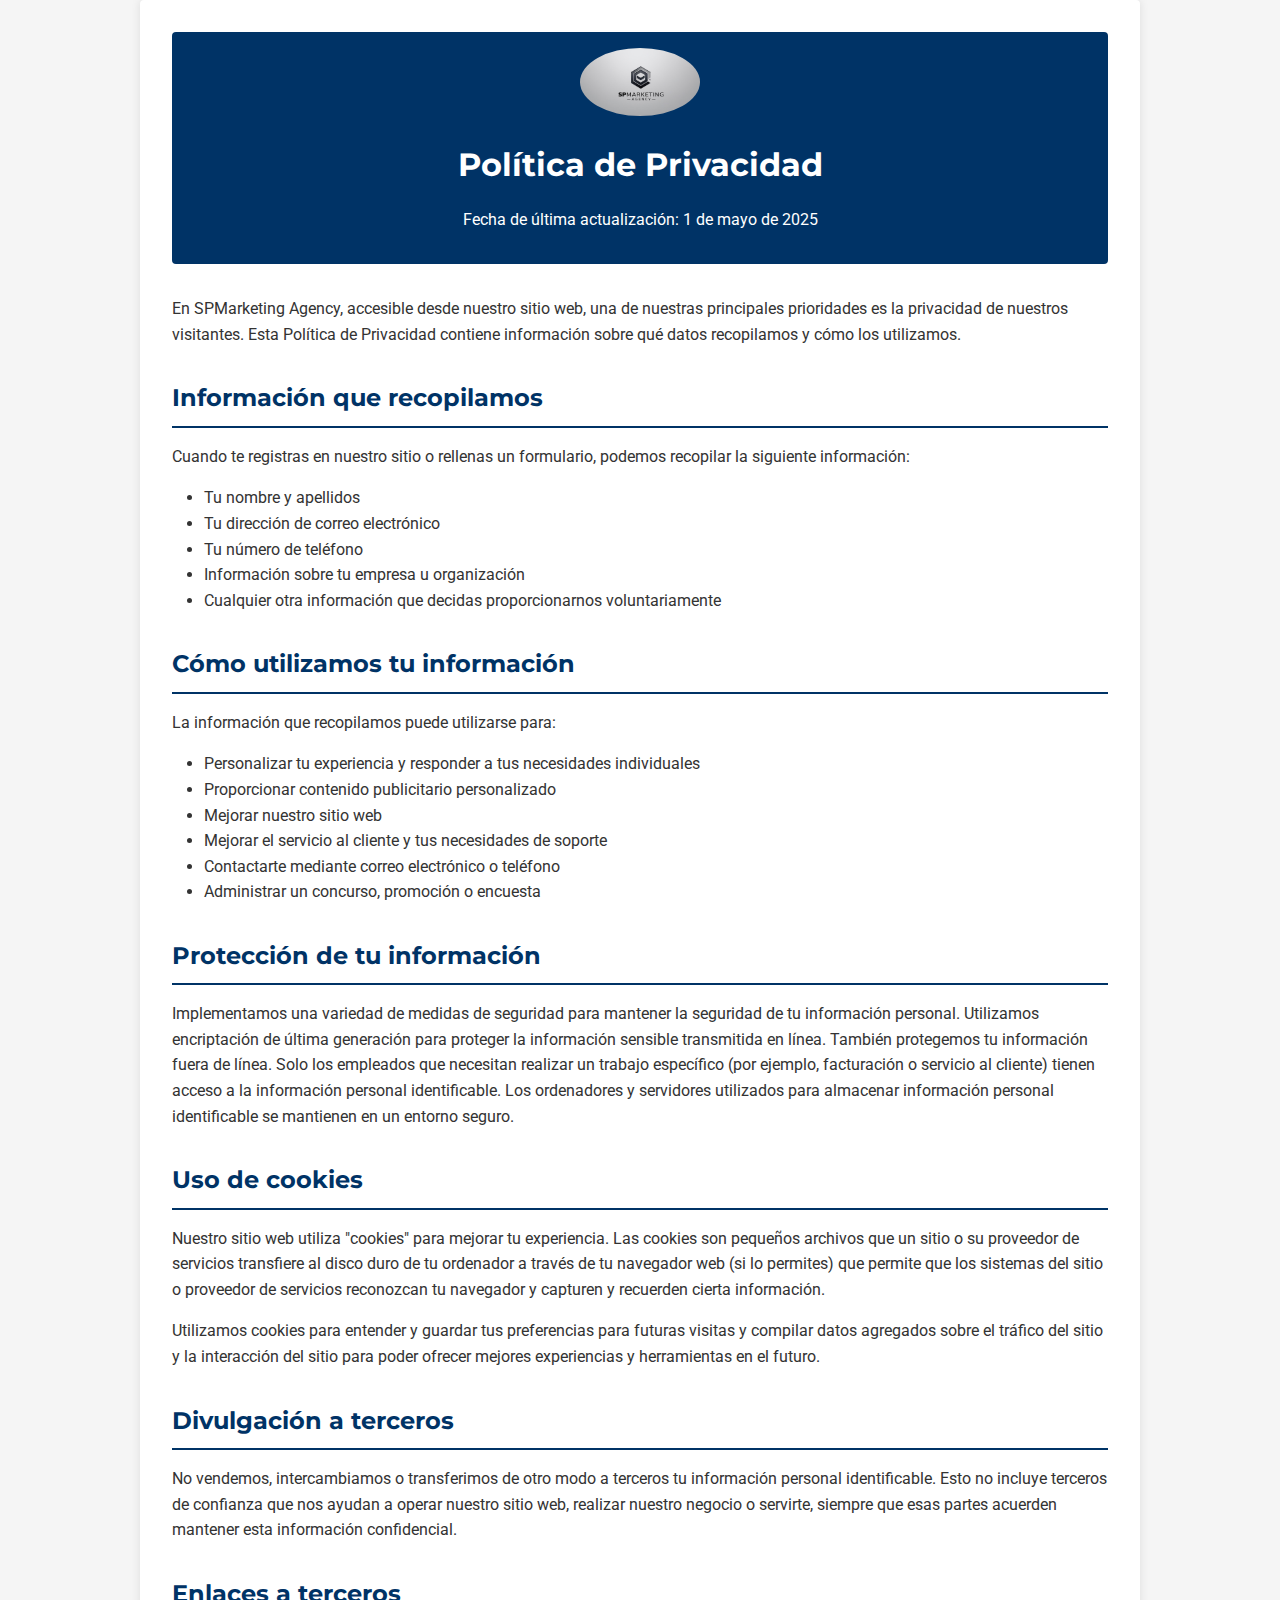
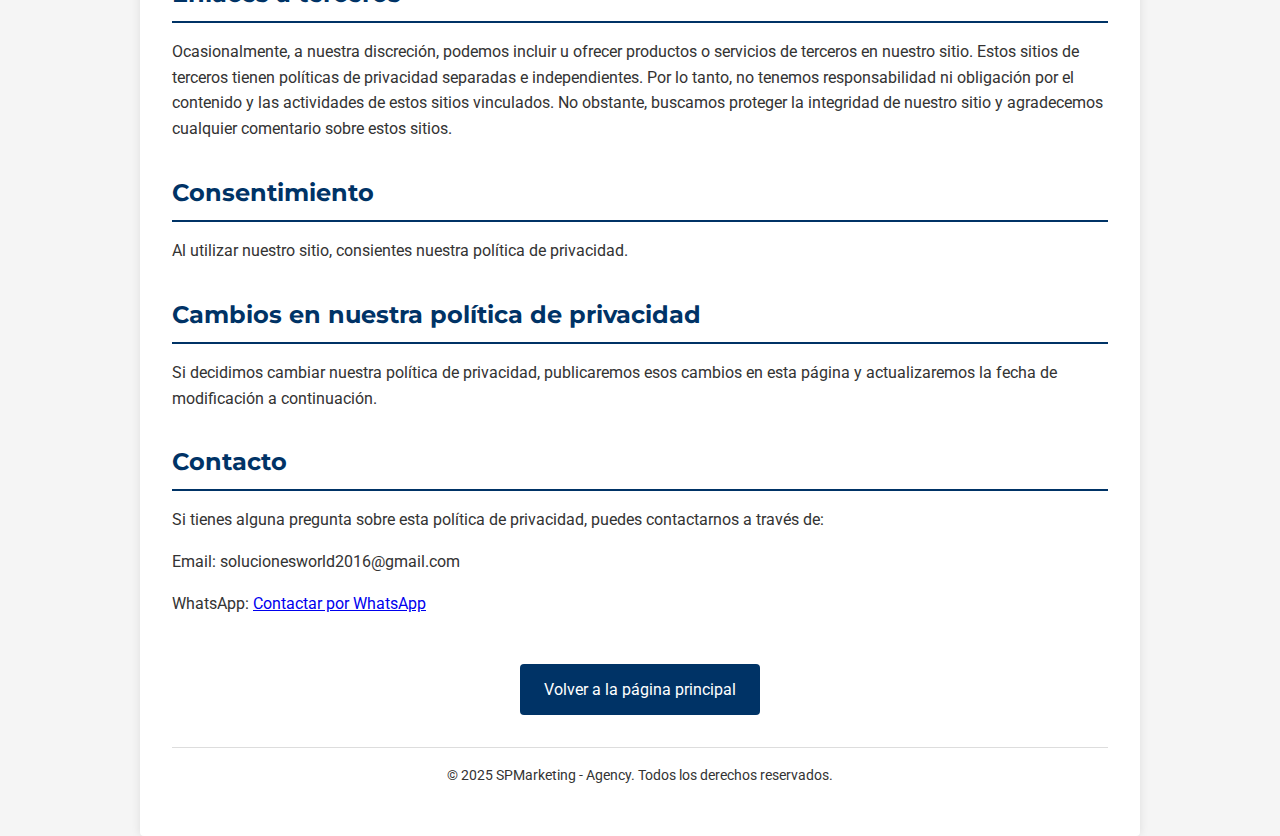
<file: LEGAL/privacy-policy.html>
<!DOCTYPE html>
<html lang="es">
<head>
    <meta charset="UTF-8">
    <meta name="viewport" content="width=device-width, initial-scale=1.0">
    <title>Política de Privacidad - SPMarketing Agency</title>
    <link rel="icon" href="../IMG/LOGO PRINCIPAL.jpg" type="image/jpeg">
    <link href="https://fonts.googleapis.com/css2?family=Roboto:wght@300;400;500;700&family=Montserrat:wght@400;500;600;700&display=swap" rel="stylesheet">
    <style>
        :root {
            --primary-color: #003366;
            --light-color: #FFFFFF;
            --dark-color: #000000;
            --gray-color: #F5F5F5;
            --text-color: #333333;
            --border-radius: 4px;
        }
        
        * {
            margin: 0;
            padding: 0;
            box-sizing: border-box;
        }
        
        body {
            font-family: 'Roboto', sans-serif;
            color: var(--text-color);
            line-height: 1.6;
            background-color: var(--gray-color);
        }
        
        .container {
            max-width: 1000px;
            margin: 0 auto;
            padding: 2rem;
            background-color: var(--light-color);
            box-shadow: 0 0 10px rgba(0, 0, 0, 0.1);
            border-radius: var(--border-radius);
        }
        
        header {
            text-align: center;
            margin-bottom: 2rem;
            padding: 1rem;
            background-color: var(--primary-color);
            color: var(--light-color);
            border-radius: var(--border-radius);
        }
        
        .logo {
            width: 120px;
            height: auto;
            border-radius: 50%;
            margin-bottom: 1rem;
        }
        
        h1 {
            font-family: 'Montserrat', sans-serif;
            margin-bottom: 1rem;
        }
        
        h2 {
            font-family: 'Montserrat', sans-serif;
            color: var(--primary-color);
            margin: 2rem 0 1rem;
            padding-bottom: 0.5rem;
            border-bottom: 2px solid var(--primary-color);
        }
        
        p, ul {
            margin-bottom: 1rem;
        }
        
        ul {
            padding-left: 2rem;
        }
        
        .cta-container {
            text-align: center;
            margin-top: 3rem;
            margin-bottom: 2rem;
        }
        
        .back-to-home {
            display: inline-block;
            padding: 0.8rem 1.5rem;
            background-color: var(--primary-color);
            color: var(--light-color);
            text-decoration: none;
            border-radius: var(--border-radius);
            transition: background-color 0.3s;
        }
        
        .back-to-home:hover {
            background-color: #002244;
        }
        
        footer {
            text-align: center;
            margin-top: 2rem;
            padding-top: 1rem;
            border-top: 1px solid #ddd;
            font-size: 0.9rem;
        }
    </style>
</head>
<body>
    <div class="container">
        <header>
            <img src="../assets/img/LOGO PRINCIPAL.jpg" alt="SPMarketing Logo" class="logo">
            <h1>Política de Privacidad</h1>
            <p>Fecha de última actualización: 1 de mayo de 2025</p>
        </header>
        
        <section>
            <p>En SPMarketing Agency, accesible desde nuestro sitio web, una de nuestras principales prioridades es la privacidad de nuestros visitantes. Esta Política de Privacidad contiene información sobre qué datos recopilamos y cómo los utilizamos.</p>
            
            <h2>Información que recopilamos</h2>
            <p>Cuando te registras en nuestro sitio o rellenas un formulario, podemos recopilar la siguiente información:</p>
            <ul>
                <li>Tu nombre y apellidos</li>
                <li>Tu dirección de correo electrónico</li>
                <li>Tu número de teléfono</li>
                <li>Información sobre tu empresa u organización</li>
                <li>Cualquier otra información que decidas proporcionarnos voluntariamente</li>
            </ul>
            
            <h2>Cómo utilizamos tu información</h2>
            <p>La información que recopilamos puede utilizarse para:</p>
            <ul>
                <li>Personalizar tu experiencia y responder a tus necesidades individuales</li>
                <li>Proporcionar contenido publicitario personalizado</li>
                <li>Mejorar nuestro sitio web</li>
                <li>Mejorar el servicio al cliente y tus necesidades de soporte</li>
                <li>Contactarte mediante correo electrónico o teléfono</li>
                <li>Administrar un concurso, promoción o encuesta</li>
            </ul>
            
            <h2>Protección de tu información</h2>
            <p>Implementamos una variedad de medidas de seguridad para mantener la seguridad de tu información personal. Utilizamos encriptación de última generación para proteger la información sensible transmitida en línea. También protegemos tu información fuera de línea. Solo los empleados que necesitan realizar un trabajo específico (por ejemplo, facturación o servicio al cliente) tienen acceso a la información personal identificable. Los ordenadores y servidores utilizados para almacenar información personal identificable se mantienen en un entorno seguro.</p>
            
            <h2>Uso de cookies</h2>
            <p>Nuestro sitio web utiliza "cookies" para mejorar tu experiencia. Las cookies son pequeños archivos que un sitio o su proveedor de servicios transfiere al disco duro de tu ordenador a través de tu navegador web (si lo permites) que permite que los sistemas del sitio o proveedor de servicios reconozcan tu navegador y capturen y recuerden cierta información.</p>
            <p>Utilizamos cookies para entender y guardar tus preferencias para futuras visitas y compilar datos agregados sobre el tráfico del sitio y la interacción del sitio para poder ofrecer mejores experiencias y herramientas en el futuro.</p>
            
            <h2>Divulgación a terceros</h2>
            <p>No vendemos, intercambiamos o transferimos de otro modo a terceros tu información personal identificable. Esto no incluye terceros de confianza que nos ayudan a operar nuestro sitio web, realizar nuestro negocio o servirte, siempre que esas partes acuerden mantener esta información confidencial.</p>
            
            <h2>Enlaces a terceros</h2>
            <p>Ocasionalmente, a nuestra discreción, podemos incluir u ofrecer productos o servicios de terceros en nuestro sitio. Estos sitios de terceros tienen políticas de privacidad separadas e independientes. Por lo tanto, no tenemos responsabilidad ni obligación por el contenido y las actividades de estos sitios vinculados. No obstante, buscamos proteger la integridad de nuestro sitio y agradecemos cualquier comentario sobre estos sitios.</p>
            
            <h2>Consentimiento</h2>
            <p>Al utilizar nuestro sitio, consientes nuestra política de privacidad.</p>
            
            <h2>Cambios en nuestra política de privacidad</h2>
            <p>Si decidimos cambiar nuestra política de privacidad, publicaremos esos cambios en esta página y actualizaremos la fecha de modificación a continuación.</p>
            
            <h2>Contacto</h2>
            <p>Si tienes alguna pregunta sobre esta política de privacidad, puedes contactarnos a través de:</p>
            <p>Email: solucionesworld2016@gmail.com</p>
            <p>WhatsApp: <a href="https://wa.link/uxacg0" target="_blank">Contactar por WhatsApp</a></p>
            
            <div class="cta-container">
                <a href="../index.html" class="back-to-home">Volver a la página principal</a>
            </div>
        </section>
        
        <footer>
            <p>&copy; 2025 SPMarketing - Agency. Todos los derechos reservados.</p>
        </footer>
    </div>
</body>
</html>
</file>
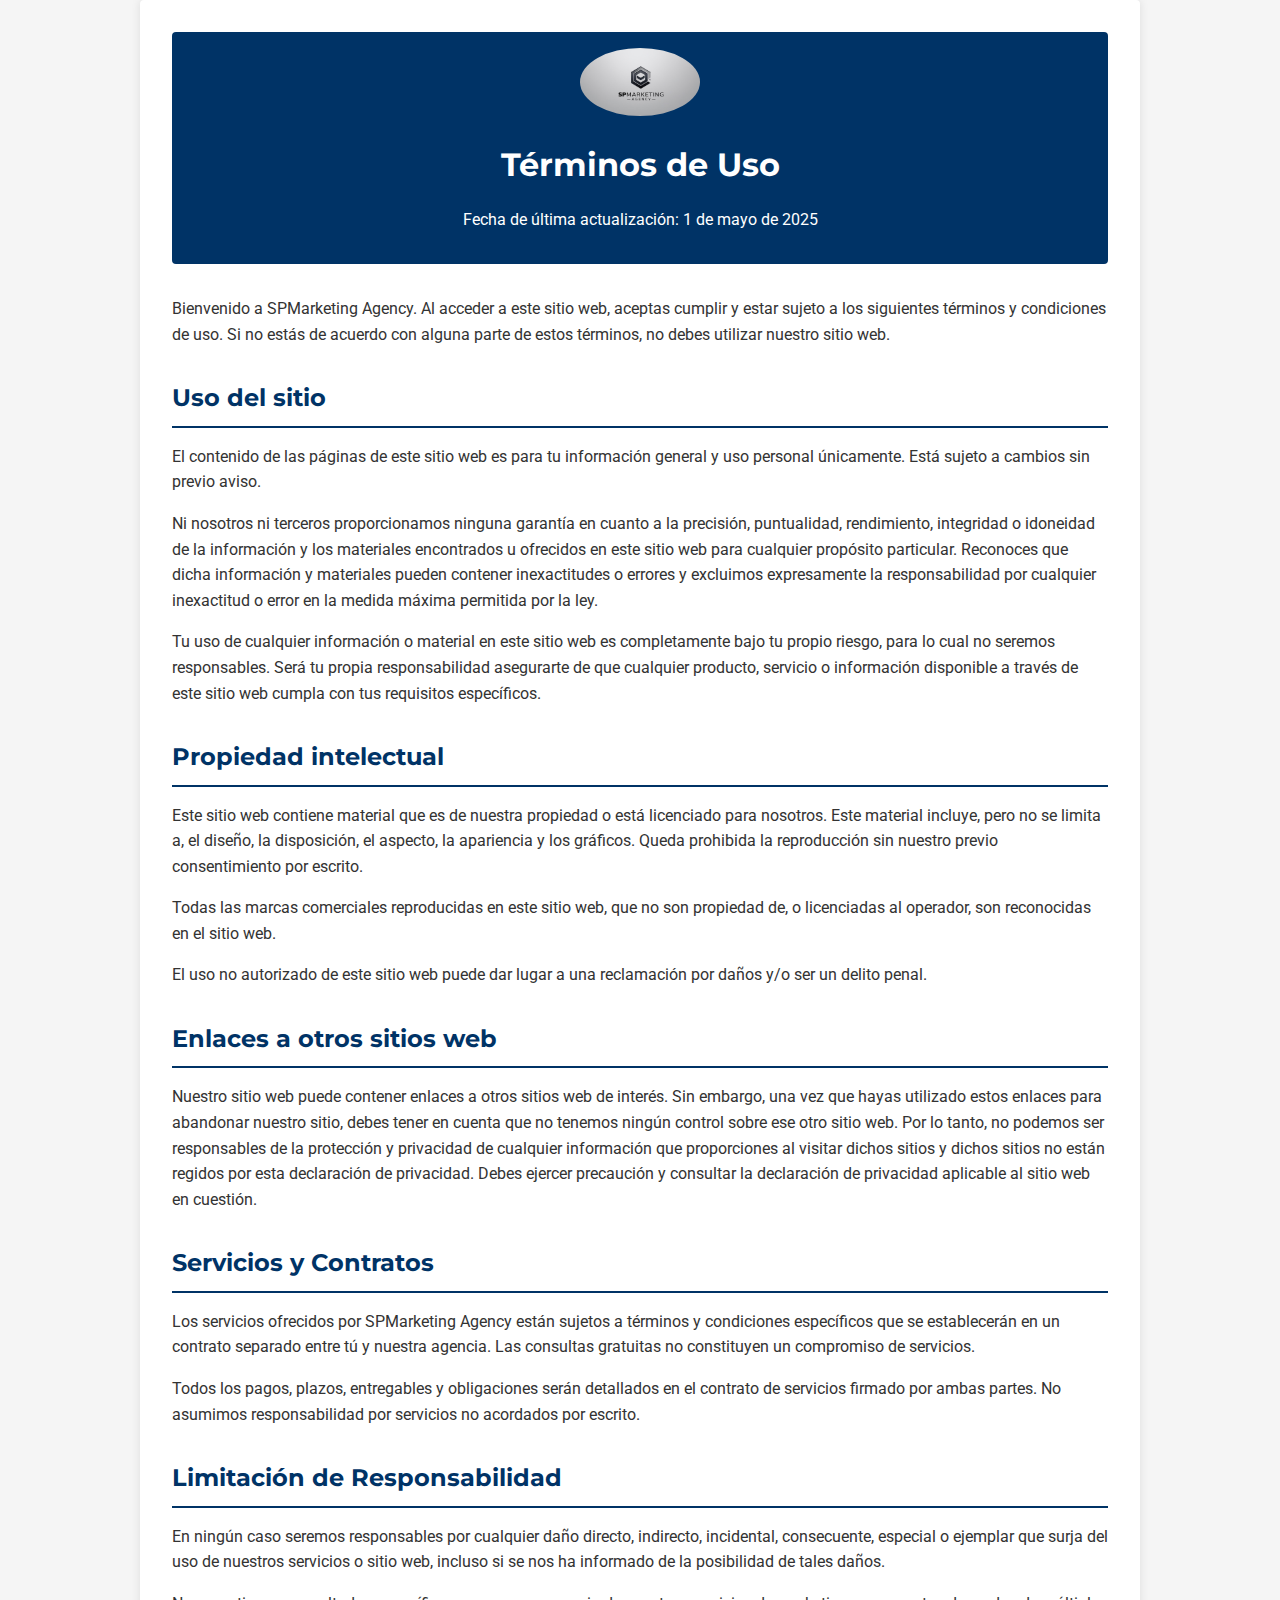
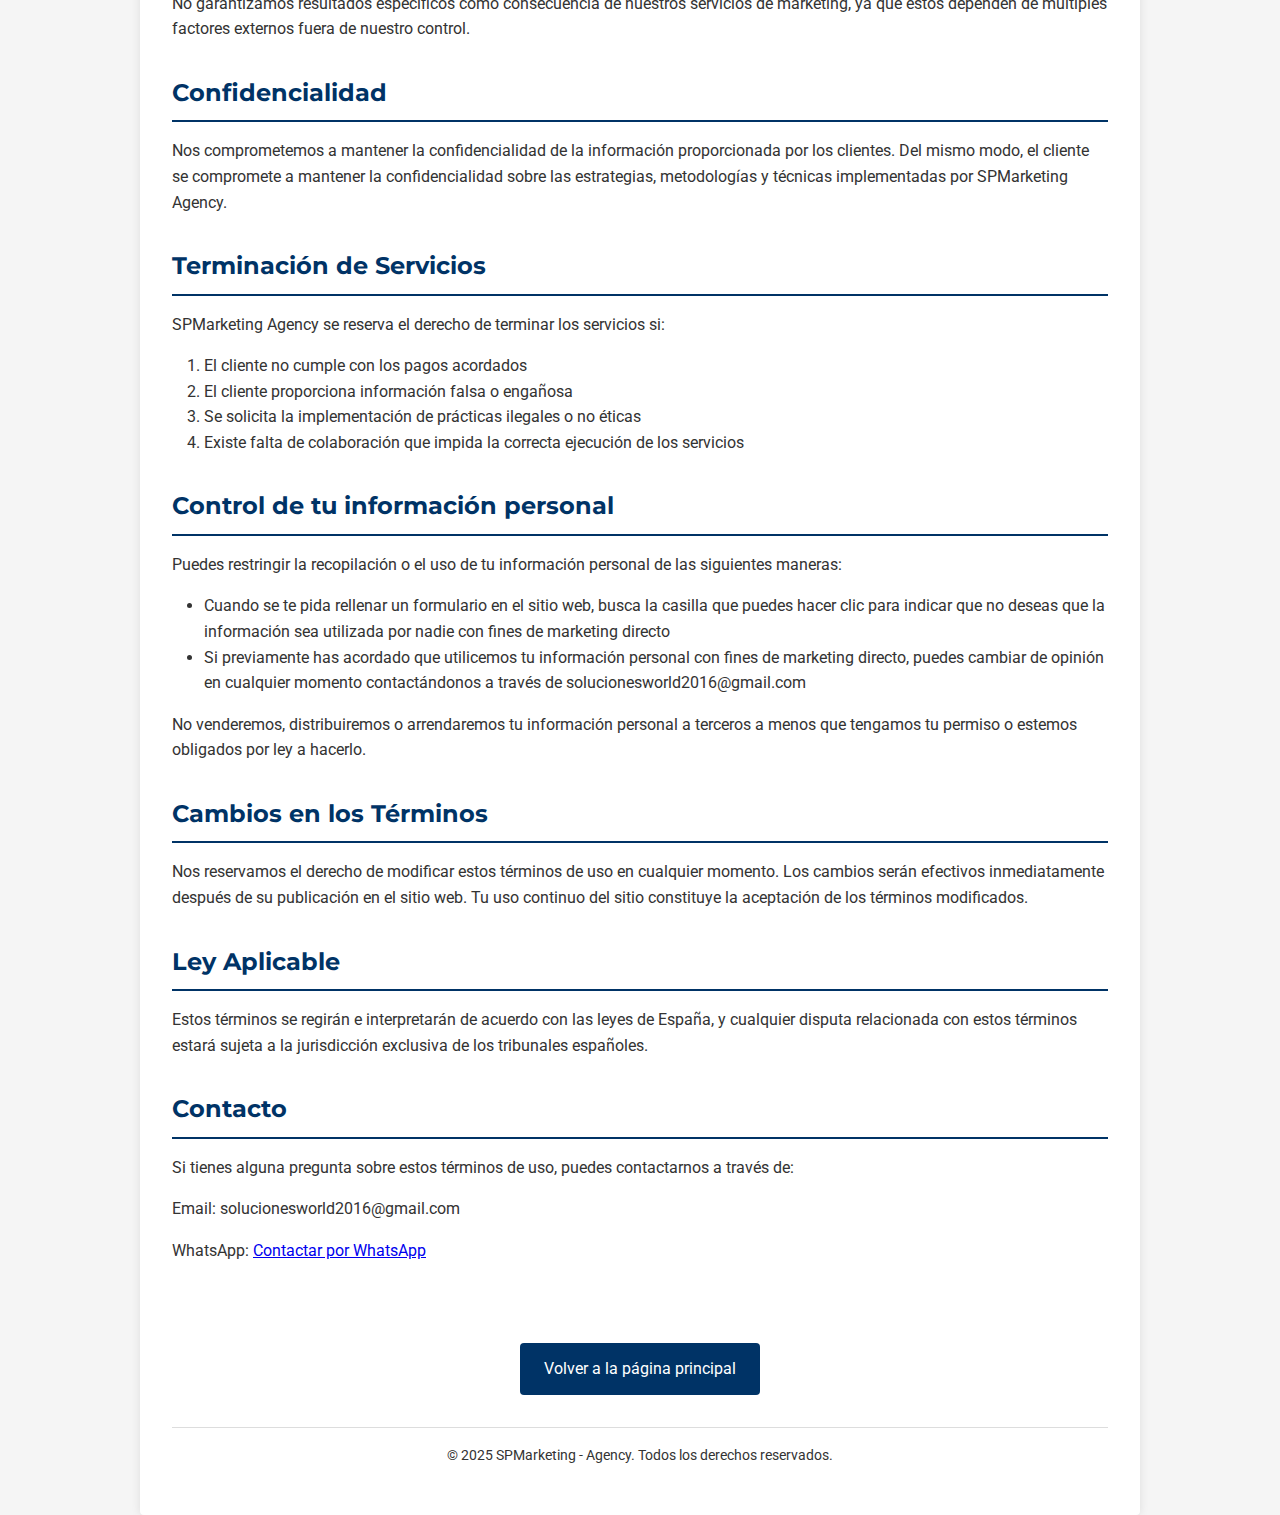
<file: LEGAL/terms-of-use.html>
<!DOCTYPE html>
<html lang="es">
<head>
    <meta charset="UTF-8">
    <meta name="viewport" content="width=device-width, initial-scale=1.0">
    <title>Términos de Uso - SPMarketing Agency</title>
    <link rel="icon" href="../IMG/LOGO PRINCIPAL.jpg" type="image/jpeg">
    <link href="https://fonts.googleapis.com/css2?family=Roboto:wght@300;400;500;700&family=Montserrat:wght@400;500;600;700&display=swap" rel="stylesheet">
    <style>
        :root {
            --primary-color: #003366;
            --light-color: #FFFFFF;
            --dark-color: #000000;
            --gray-color: #F5F5F5;
            --text-color: #333333;
            --border-radius: 4px;
        }
        
        * {
            margin: 0;
            padding: 0;
            box-sizing: border-box;
        }
        
        body {
            font-family: 'Roboto', sans-serif;
            color: var(--text-color);
            line-height: 1.6;
            background-color: var(--gray-color);
        }
        
        .container {
            max-width: 1000px;
            margin: 0 auto;
            padding: 2rem;
            background-color: var(--light-color);
            box-shadow: 0 0 10px rgba(0, 0, 0, 0.1);
            border-radius: var(--border-radius);
        }
        
        header {
            text-align: center;
            margin-bottom: 2rem;
            padding: 1rem;
            background-color: var(--primary-color);
            color: var(--light-color);
            border-radius: var(--border-radius);
        }
        
        .logo {
            width: 120px;
            height: auto;
            border-radius: 50%;
            margin-bottom: 1rem;
        }
        
        h1 {
            font-family: 'Montserrat', sans-serif;
            margin-bottom: 1rem;
        }
        
        h2 {
            font-family: 'Montserrat', sans-serif;
            color: var(--primary-color);
            margin: 2rem 0 1rem;
            padding-bottom: 0.5rem;
            border-bottom: 2px solid var(--primary-color);
        }
        
        p, ul, ol {
            margin-bottom: 1rem;
        }
        
        ul, ol {
            padding-left: 2rem;
        }
        
        .cta-container {
            text-align: center;
            margin-top: 3rem;
            margin-bottom: 2rem;
        }
        
        .back-to-home {
            display: inline-block;
            margin-top: 2rem;
            padding: 0.8rem 1.5rem;
            background-color: var(--primary-color);
            color: var(--light-color);
            text-decoration: none;
            border-radius: var(--border-radius);
            transition: background-color 0.3s;
        }
        
        .back-to-home:hover {
            background-color: #002244;
        }
        
        footer {
            text-align: center;
            margin-top: 2rem;
            padding-top: 1rem;
            border-top: 1px solid #ddd;
            font-size: 0.9rem;
        }
    </style>
</head>
<body>
    <div class="container">
        <header>
            <img src="../assets/img/LOGO PRINCIPAL.jpg" alt="SPMarketing Logo" class="logo">
            <h1>Términos de Uso</h1>
            <p>Fecha de última actualización: 1 de mayo de 2025</p>
        </header>
        
        <section>
            <p>Bienvenido a SPMarketing Agency. Al acceder a este sitio web, aceptas cumplir y estar sujeto a los siguientes términos y condiciones de uso. Si no estás de acuerdo con alguna parte de estos términos, no debes utilizar nuestro sitio web.</p>
            
            <h2>Uso del sitio</h2>
            <p>El contenido de las páginas de este sitio web es para tu información general y uso personal únicamente. Está sujeto a cambios sin previo aviso.</p>
            <p>Ni nosotros ni terceros proporcionamos ninguna garantía en cuanto a la precisión, puntualidad, rendimiento, integridad o idoneidad de la información y los materiales encontrados u ofrecidos en este sitio web para cualquier propósito particular. Reconoces que dicha información y materiales pueden contener inexactitudes o errores y excluimos expresamente la responsabilidad por cualquier inexactitud o error en la medida máxima permitida por la ley.</p>
            <p>Tu uso de cualquier información o material en este sitio web es completamente bajo tu propio riesgo, para lo cual no seremos responsables. Será tu propia responsabilidad asegurarte de que cualquier producto, servicio o información disponible a través de este sitio web cumpla con tus requisitos específicos.</p>
            
            <h2>Propiedad intelectual</h2>
            <p>Este sitio web contiene material que es de nuestra propiedad o está licenciado para nosotros. Este material incluye, pero no se limita a, el diseño, la disposición, el aspecto, la apariencia y los gráficos. Queda prohibida la reproducción sin nuestro previo consentimiento por escrito.</p>
            <p>Todas las marcas comerciales reproducidas en este sitio web, que no son propiedad de, o licenciadas al operador, son reconocidas en el sitio web.</p>
            <p>El uso no autorizado de este sitio web puede dar lugar a una reclamación por daños y/o ser un delito penal.</p>
            
            <h2>Enlaces a otros sitios web</h2>
            <p>Nuestro sitio web puede contener enlaces a otros sitios web de interés. Sin embargo, una vez que hayas utilizado estos enlaces para abandonar nuestro sitio, debes tener en cuenta que no tenemos ningún control sobre ese otro sitio web. Por lo tanto, no podemos ser responsables de la protección y privacidad de cualquier información que proporciones al visitar dichos sitios y dichos sitios no están regidos por esta declaración de privacidad. Debes ejercer precaución y consultar la declaración de privacidad aplicable al sitio web en cuestión.</p>
            
            <h2>Servicios y Contratos</h2>
            <p>Los servicios ofrecidos por SPMarketing Agency están sujetos a términos y condiciones específicos que se establecerán en un contrato separado entre tú y nuestra agencia. Las consultas gratuitas no constituyen un compromiso de servicios.</p>
            <p>Todos los pagos, plazos, entregables y obligaciones serán detallados en el contrato de servicios firmado por ambas partes. No asumimos responsabilidad por servicios no acordados por escrito.</p>
            
            <h2>Limitación de Responsabilidad</h2>
            <p>En ningún caso seremos responsables por cualquier daño directo, indirecto, incidental, consecuente, especial o ejemplar que surja del uso de nuestros servicios o sitio web, incluso si se nos ha informado de la posibilidad de tales daños.</p>
            <p>No garantizamos resultados específicos como consecuencia de nuestros servicios de marketing, ya que estos dependen de múltiples factores externos fuera de nuestro control.</p>
            
            <h2>Confidencialidad</h2>
            <p>Nos comprometemos a mantener la confidencialidad de la información proporcionada por los clientes. Del mismo modo, el cliente se compromete a mantener la confidencialidad sobre las estrategias, metodologías y técnicas implementadas por SPMarketing Agency.</p>
            
            <h2>Terminación de Servicios</h2>
            <p>SPMarketing Agency se reserva el derecho de terminar los servicios si:</p>
            <ol>
                <li>El cliente no cumple con los pagos acordados</li>
                <li>El cliente proporciona información falsa o engañosa</li>
                <li>Se solicita la implementación de prácticas ilegales o no éticas</li>
                <li>Existe falta de colaboración que impida la correcta ejecución de los servicios</li>
            </ol>
            
            <h2>Control de tu información personal</h2>
            <p>Puedes restringir la recopilación o el uso de tu información personal de las siguientes maneras:</p>
            <ul>
                <li>Cuando se te pida rellenar un formulario en el sitio web, busca la casilla que puedes hacer clic para indicar que no deseas que la información sea utilizada por nadie con fines de marketing directo</li>
                <li>Si previamente has acordado que utilicemos tu información personal con fines de marketing directo, puedes cambiar de opinión en cualquier momento contactándonos a través de solucionesworld2016@gmail.com</li>
            </ul>
            <p>No venderemos, distribuiremos o arrendaremos tu información personal a terceros a menos que tengamos tu permiso o estemos obligados por ley a hacerlo.</p>
            
            <h2>Cambios en los Términos</h2>
            <p>Nos reservamos el derecho de modificar estos términos de uso en cualquier momento. Los cambios serán efectivos inmediatamente después de su publicación en el sitio web. Tu uso continuo del sitio constituye la aceptación de los términos modificados.</p>
            
            <h2>Ley Aplicable</h2>
            <p>Estos términos se regirán e interpretarán de acuerdo con las leyes de España, y cualquier disputa relacionada con estos términos estará sujeta a la jurisdicción exclusiva de los tribunales españoles.</p>
            
            <h2>Contacto</h2>
            <p>Si tienes alguna pregunta sobre estos términos de uso, puedes contactarnos a través de:</p>
            <p>Email: solucionesworld2016@gmail.com</p>
            <p>WhatsApp: <a href="https://wa.link/uxacg0" target="_blank">Contactar por WhatsApp</a></p>
            
            <div class="cta-container">
                <a href="../index.html" class="back-to-home">Volver a la página principal</a>
            </div>
        </section>
        
        <footer>
            <p>&copy; 2025 SPMarketing - Agency. Todos los derechos reservados.</p>
        </footer>
    </div>
</body>
</html>
</file>
